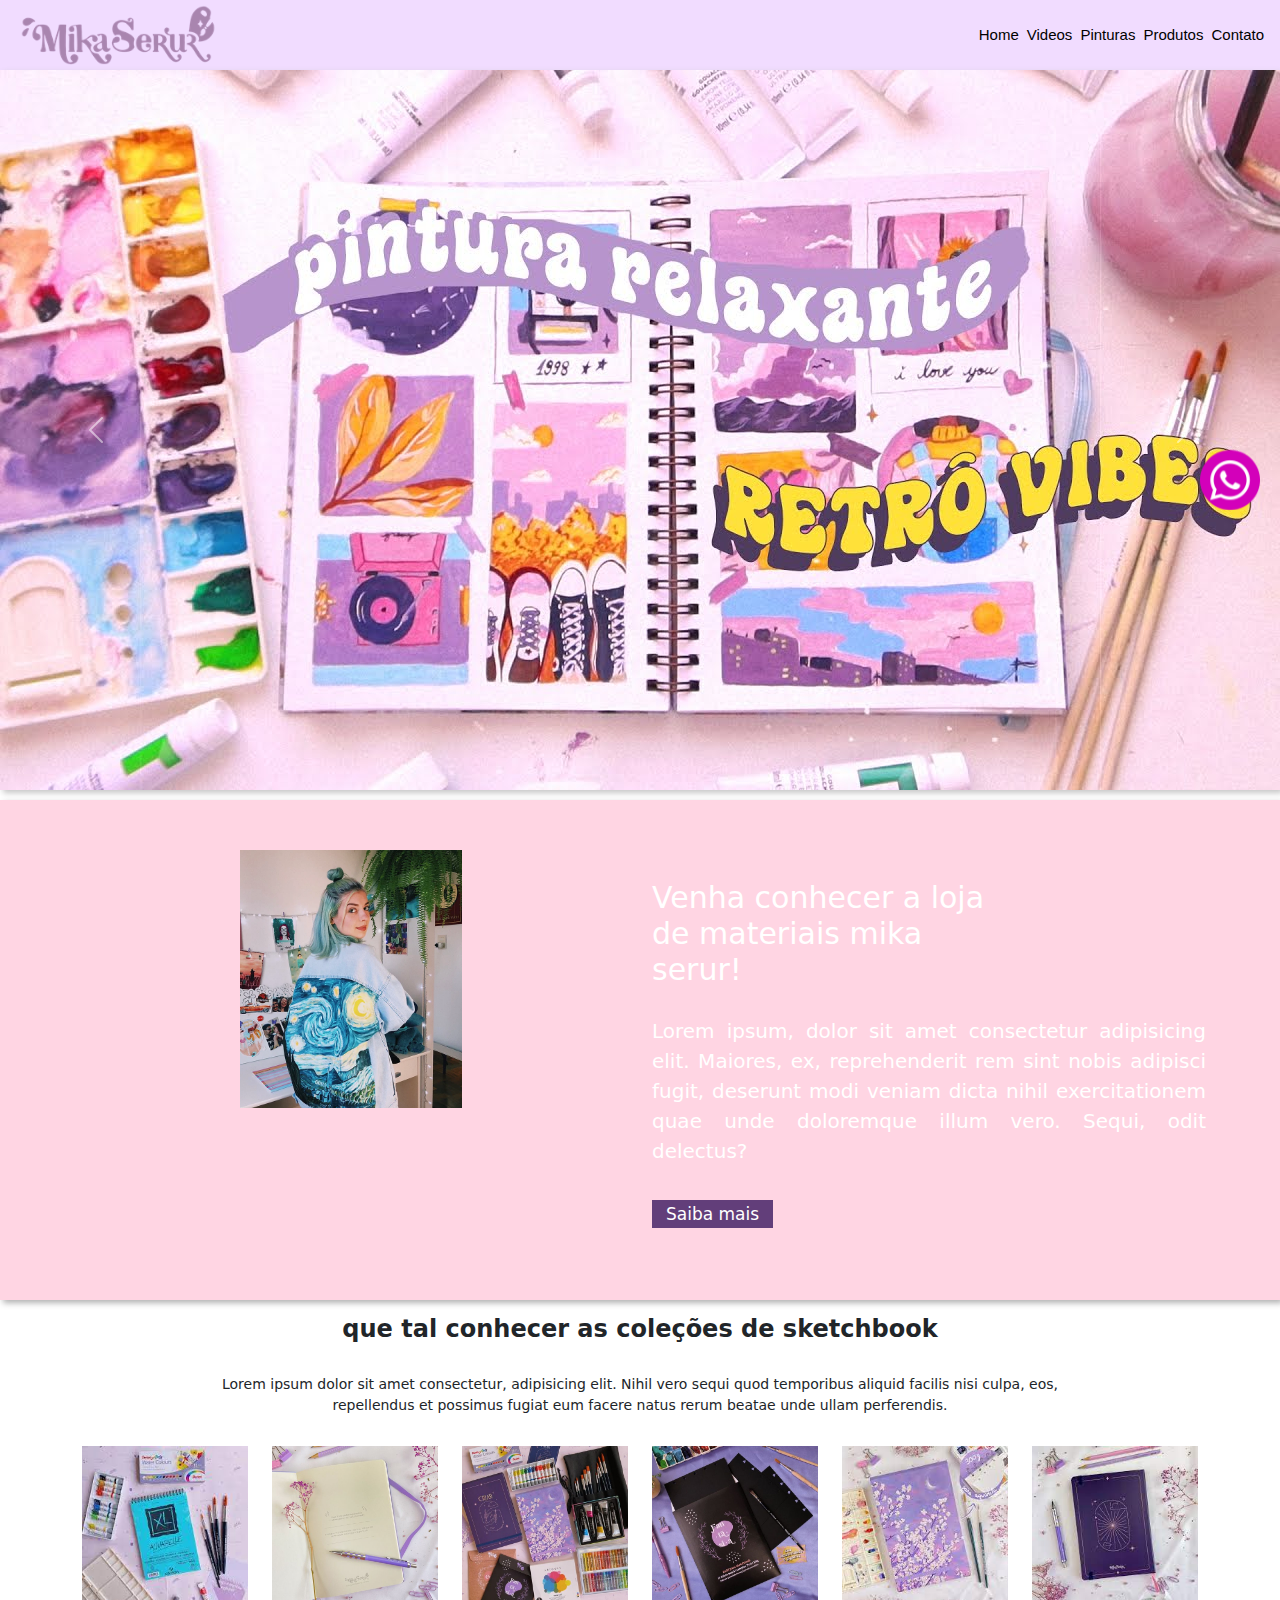
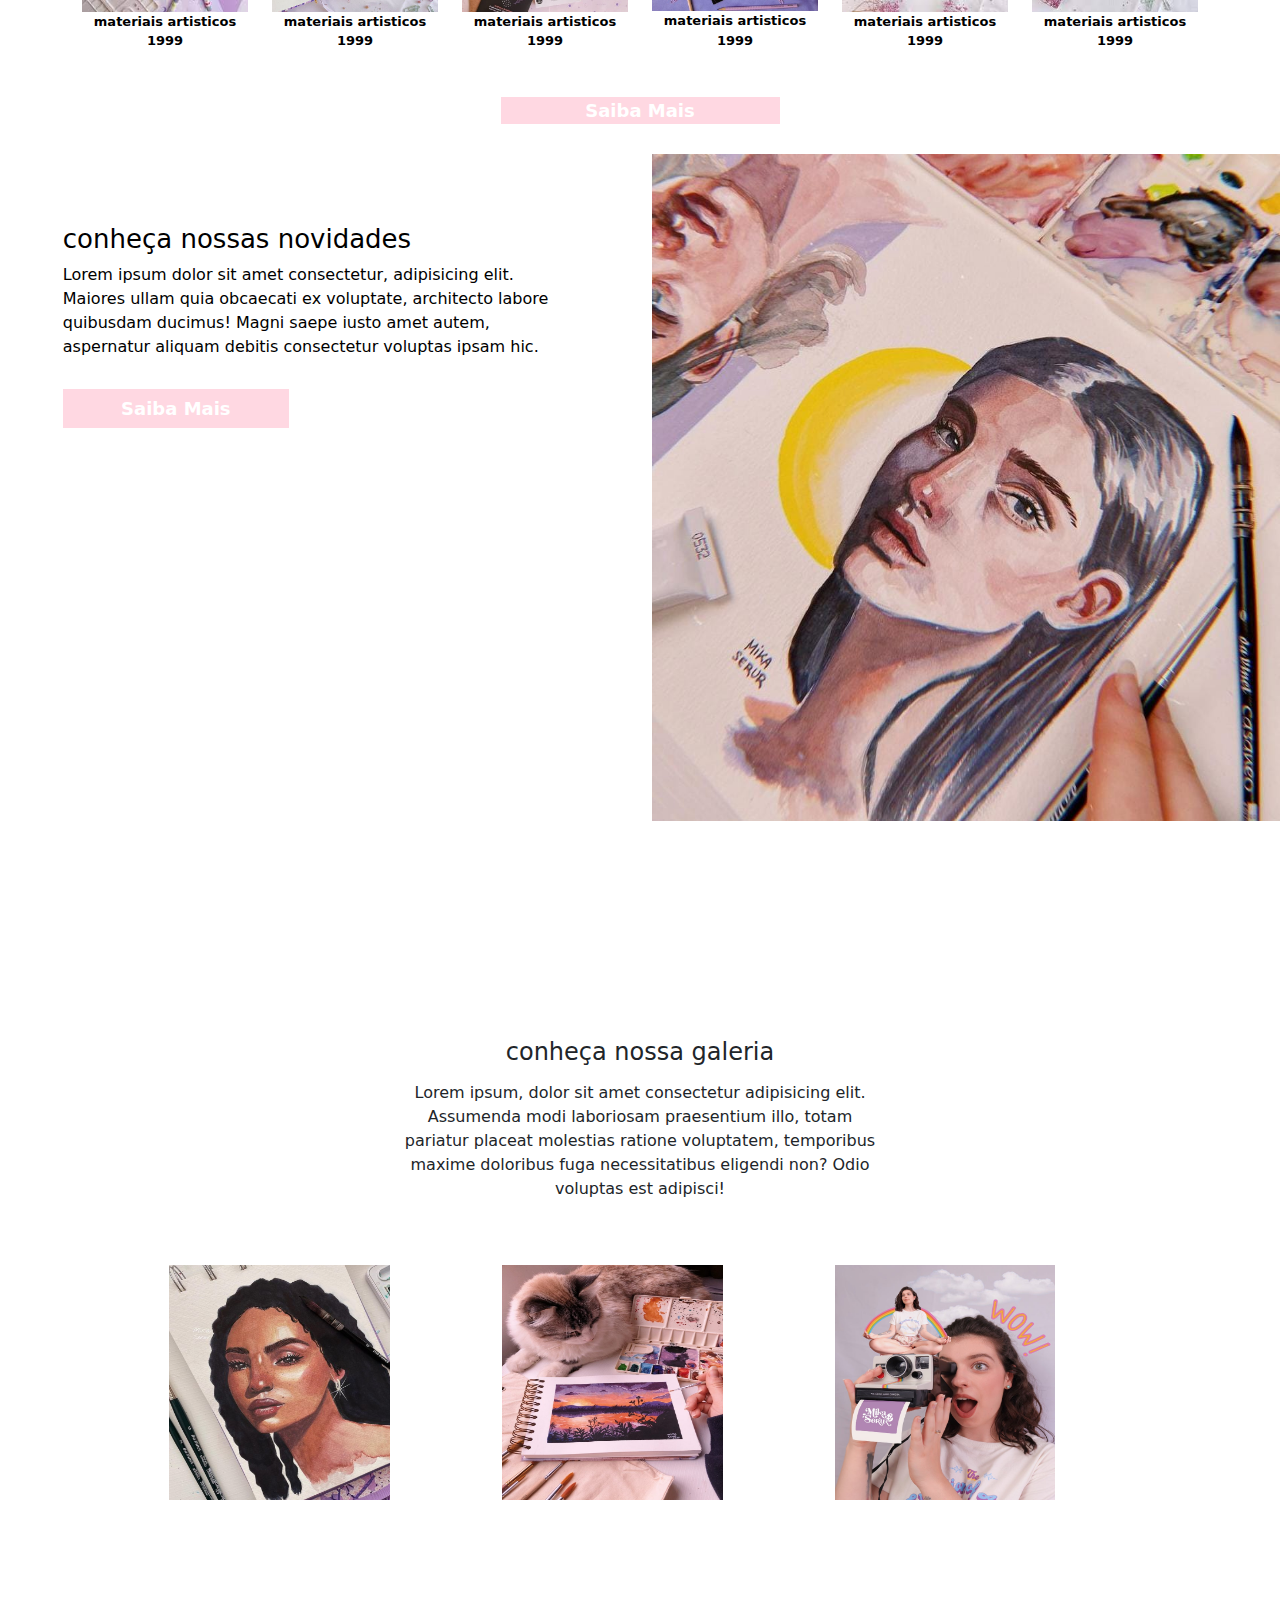
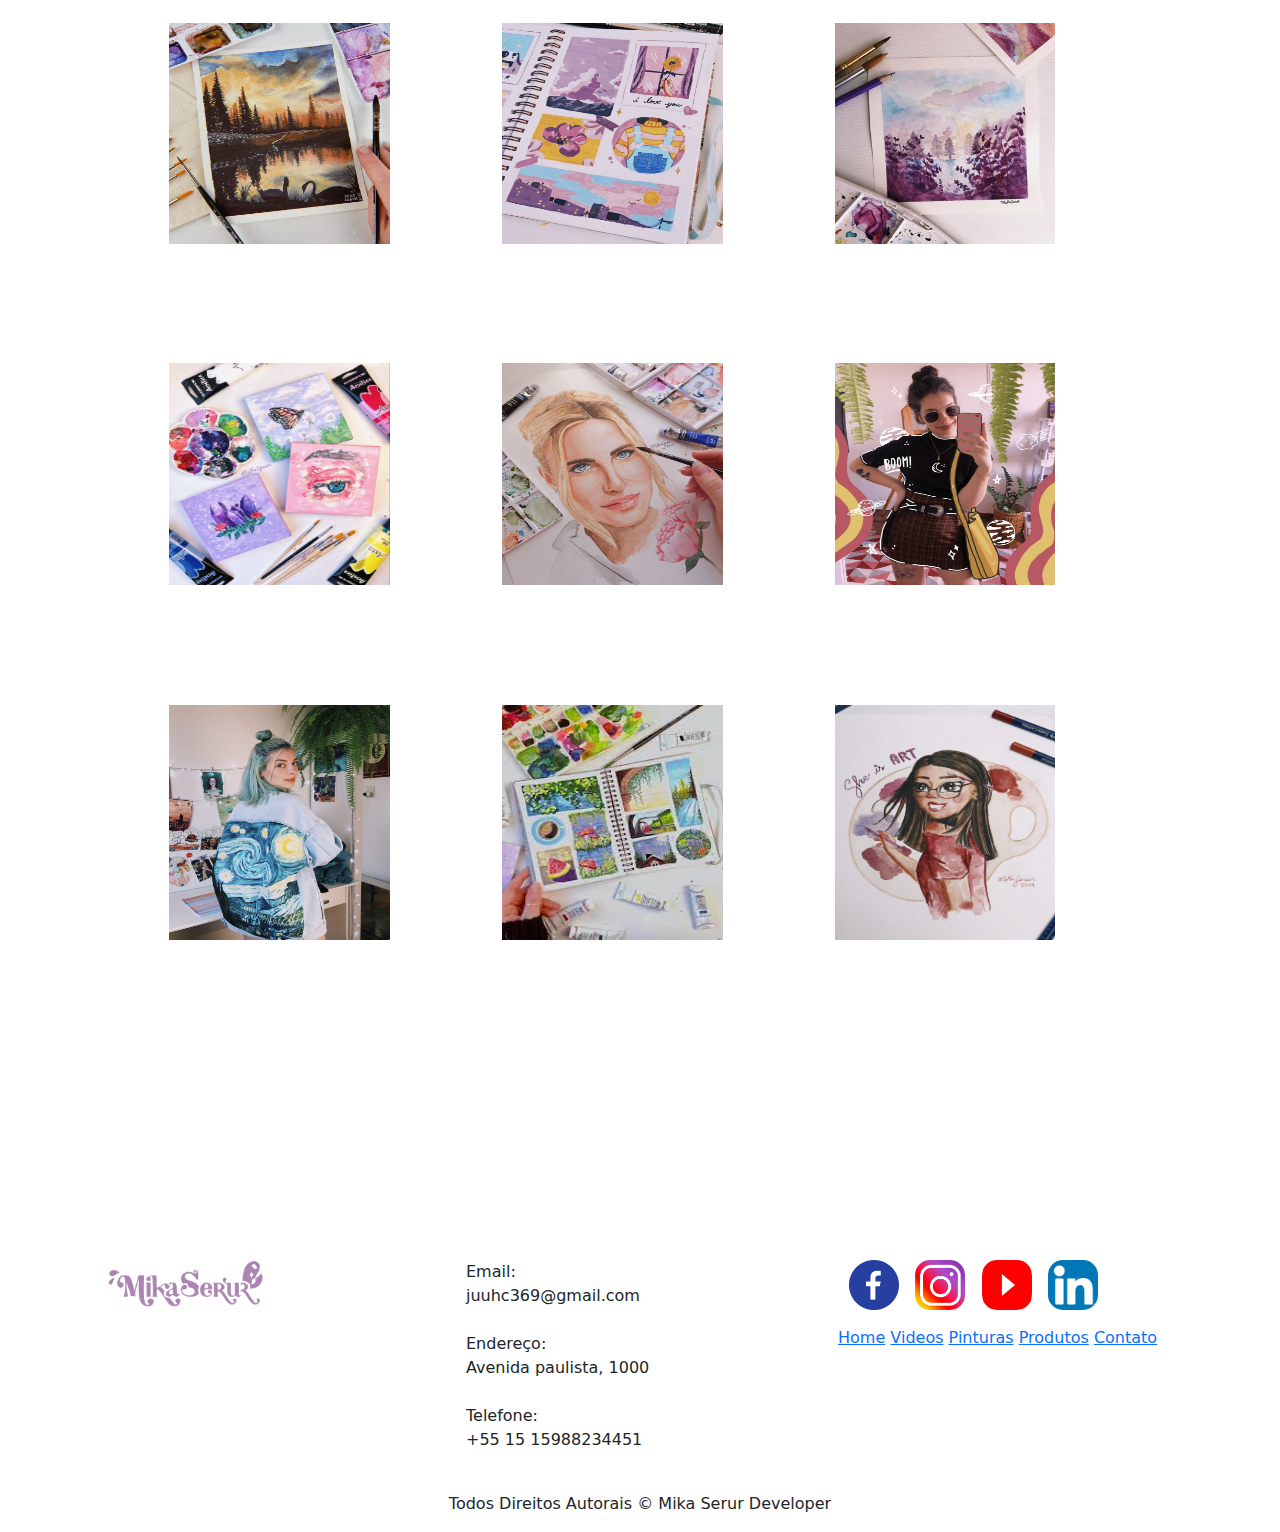
<file: index.html>
<!DOCTYPE html>
<html lang="en">
<head>
    <meta charset="UTF-8">
    <meta name="viewport" content="width=device-width, initial-scale=1.0">
   <link rel="stylesheet" type="text/css" href="./bootstrap/css/bootstrap.min.css">
   <link rel="stylesheet" type="text/css" href="./css/style.css">   
    <title>mika serur</title>
</head>
<body>
    <!-- início menu -->
<header id="header">
    <a id="logo" href="index.html"><img src="img/mika serur.png" alt="logo empresa modelo"></a>
<nav id="nav">
    <button aria-label="Abrir menu" id="btn-mobile" aria-haspopup="true" aria-controls="menu" aria-expanded="false">
        <span id="hamburger"></span>
    </button>
    <ul id="menu" role="menu">
    <li><a class="linkMenu" href="index.html">Home</a></li>
    <li><a class="linkMenu" href="./videos.html">Videos</a></li>
    <li><a class="linkMenu" href="./produtos.html">Pinturas</a></li>
    <li><a class="linkMenu" href="./produtos.html">Produtos</a></li>
    <li><a class="linkMenu" href="./contato.html">Contato</a></li>
    </ul>
</nav>
</header>
    <!-- fim menu -->
    <!-- inicio carousel pagina principal -->
<div id="carouselExampleInterval" class="carousel slide" data-bs-ride="carousel" data-bs-pause="none">
    <div class="carousel-inner">
        <div class="carousel-item active" data-bs-interval="3000">
            <img 
            src="./img/carrossel 1.jpg"
            class="d-block w-100"
            alt="Banner 1"
            >
        </div>
        <div class="carousel-item" data-bs-interval="2500">
            <img 
            src="./img/carrossel2.jpg"
            class="d-block w-100"
            alt="Banner 1"
            >
        </div>
        <div class="carousel-item" data-bs-interval="2500">
            <img 
            src="./img/carrossel3.jpg"
            class="d-block w-100"
            alt="Banner 1"
            >
        </div>
        <div class="carousel-item" data-bs-interval="2500">
            <img 
            src="./img/carrossel4.jpg"
            class="d-block w-100"
            alt="Banner 1"
            >
        </div>
    </div> 
    <button
    class="carousel-control-prev"
    data-bs-target="#carouselExampleInterval"
    type="button"
    data-bs-slide="prev"
    >
    <span class="carousel-control-prev-icon" aria-hidden="true"></span>
    <span class="visually-hidden">Previous</span>
    </button>
    <button
    class="carousel-control-next"
    data-bs-target="#carouselExampleInterval"
    type="button"
    data-bs-slide="next"
    >
    <span class="carousel-control-next-icon" aria-hidden="true"></span>
    <span class="visually-hidden">Previous</span>
    </button>
</div>

    <!-- fim carousel pagina principal -->
    <!-- Início Banner -->
<div class="section-banner-home">
<div class="container-fluid">
<div class="row m-0">
<div class="col-12 col-md-6">
<figure>
    <img src="./img/mika foto.webp" alt="Banner home">
</figure>
</div>
<div class="col-12 col-md-6"> 
    <section class="texto-banner d-none d-md-block">
        <h1>Venha conhecer a loja de materiais mika serur!</h1>
        <p class="d-none d-md-block">Lorem ipsum, dolor sit amet consectetur adipisicing elit. Maiores, ex, reprehenderit rem sint nobis adipisci fugit, deserunt modi veniam dicta nihil exercitationem quae unde doloremque illum vero. Sequi, odit delectus?</p>
        <a href="#">Saiba mais</a>
    </section>

</div>
</div>
</div>
</div>

    <!-- fim Banner -->
    <!-- Início destaque -->
    <div class="destaque">
        <div class="container">
            <div class="row d-flex justify-content-center">
                <!-- inicio da tag section do texto destaque -->
                <section class="col-12">
                    <h2>que tal conhecer as coleções de sketchbook</h2>
                    <p>Lorem ipsum dolor sit amet consectetur, adipisicing elit. Nihil vero sequi quod temporibus aliquid facilis nisi culpa, eos, repellendus et possimus fugiat eum facere natus rerum beatae unde ullam perferendis.</p>
                </section>
                <!-- fim da tag section do texto destaque -->
                <!-- inicio imagem 1 -->
                <div class="col-6 col-md-2 pr-0">
                    <figure>
                        <a href="./produtos.html"><img src="./img/loja9.jpg" alt="figura destaque" width="100%"></a>
                        <figcaption> materiais artisticos <br> 1999</figcaption>
                        <!-- funcao <br> desloca o texto seguinta para a linha superior -->
                    </figure>


                </div>

                <!-- fim imagem 1 -->
                <!-- inicio imagem 1 -->
                <div class="col-6 col-md-2 pr-0">
                    <figure>
                        <a href="./produtos.html"><img src="./img/loja8.jpg" alt="figura destaque" width="100%"></a>
                        <figcaption> materiais artisticos <br> 1999</figcaption>
                        <!-- funcao <br> desloca o texto seguinta para a linha superior -->
                    </figure>


                </div>

                <!-- fim imagem 1 -->
                <!-- inicio imagem 1 -->
                <div class="col-6 col-md-2 pr-0">
                    <figure>
                        <a href="./produtos.html"><img src="./img/loja2.jpg" alt="figura destaque" width="100%"></a>
                        <figcaption> materiais artisticos <br> 1999</figcaption>
                        <!-- funcao <br> desloca o texto seguinta para a linha superior -->
                    </figure>


                </div>

                <!-- fim imagem 1 -->
                <!-- inicio imagem 1 -->
                <div class="col-6 col-md-2 pr-0">
                    <figure>
                        <a href="./produtos.html"><img src="./img/loja3.jpg" alt="figura destaque" width="100%"></a>
                        <figcaption> materiais artisticos <br> 1999</figcaption>
                        <!-- funcao <br> desloca o texto seguinta para a linha superior -->
                    </figure>


                </div>

                <!-- fim imagem 1 -->
                <!-- inicio imagem 1 -->
                <div class="col-6 col-md-2 pr-0">
                    <figure>
                        <a href="./produtos.html"><img src="./img/loja4.jpg" alt="figura destaque" width="100%"></a>
                        <figcaption> materiais artisticos <br> 1999</figcaption>
                        <!-- funcao <br> desloca o texto seguinta para a linha superior -->
                    </figure>


                </div>

                <!-- fim imagem 1 -->
                <!-- inicio imagem 1 -->
                <div class="col-6 col-md-2 pr-0">
                    <figure>
                        <a href="./produtos.html"><img src="./img/loja5.jpg" alt="figura destaque" width="100%"></a>
                        <figcaption> materiais artisticos <br> 1999</figcaption>
                        <!-- funcao <br> desloca o texto seguinta para a linha superior -->
                    </figure>


                </div>

                <!-- fim imagem 1 -->
                <!-- inicio saiba mais -->
                <div class="col-12 d-flex justify-content-center">
                    <a id="saiba-mais" href="./produtos.html">Saiba Mais</a>
                </div>
                <!-- fim saiba mais -->
            </div>

        </div>

    </div>
    <!-- fim destaque -->
    <!-- inicio novidades -->
    <div class="novidades" id="novidades-mbile">
        <div class="row">
            <div class="col-md-6">
                <!-- inicio texto novidades -->
                <section class="text-body">
                    <h2>conheça nossas novidades</h2>
                    <p> Lorem ipsum dolor sit amet consectetur, adipisicing elit. Maiores ullam quia obcaecati ex voluptate, architecto labore quibusdam ducimus! Magni saepe iusto amet autem, aspernatur aliquam debitis consectetur voluptas ipsam hic.</p>
                    <a class="btn-banner" href="#" target="_blank">Saiba Mais</a> <!-- target="_blank" ira abrir o link de destino em uma nova aba do navegador-->
                </section>
            </div>
            <!-- fim texto novidades -->
            <div class="col-md-6">
                <figure>
                    <img class="img-fluid" src="./img/rosto.jpeg" alt="Banner Home">
                </figure>

            </div>
            <!-- inicio imagem novidades -->
        </div>
    </div>
    <!-- fim novidades -->
    <!-- inicio Galeria -->
    <div class="galeria d-flex align-itens-center">
        <div class="container">
            <div class="row">
                <!-- inicio texto galeria -->
                <div class="col-12">
                    <section class="texto-galeria">
                        <h2>conheça nossa galeria</h2>
                        <p>Lorem ipsum, dolor sit amet consectetur adipisicing elit. Assumenda modi laboriosam praesentium illo, totam pariatur placeat molestias ratione voluptatem, temporibus maxime doloribus fuga necessitatibus eligendi non? Odio voluptas est adipisci!</p>
                    </section>
                </div>
                 
                <!-- fim texto galeria -->
                <!-- inicio imagem 1 galeria -->
                <div class="gallery col-6 col-md-3">
                    <img src="./img/galeria 1.png"class="img-fluid" alt="Imagem Galeria">

                </div>
                <!-- fim da iagem 1 galeria -->
                <!-- inicio imagem 1 galeria -->
                <div class="gallery col-6 col-md-3">
                    <img src="./img/galeria 2.png"class="img-fluid" alt="Imagem Galeria">

                </div>
                <!-- fim da iagem 1 galeria -->
                <!-- inicio imagem 1 galeria -->
                <div class="gallery col-6 col-md-3">
                    <img src="./img/galeria 3.png"class="img-fluid" alt="Imagem Galeria">

                </div>
                <!-- fim da iagem 1 galeria -->
                <!-- inicio imagem 1 galeria -->
                <div class="gallery col-6 col-md-3">
                    <img src="./img/galeria 4.jpg"class="img-fluid" alt="Imagem Galeria">

                </div>
                <!-- fim da iagem 1 galeria -->
                <!-- inicio imagem 1 galeria -->
                <div class="gallery col-6 col-md-3">
                    <img src="./img/galeria 5.jpg"class="img-fluid" alt="Imagem Galeria">

                </div>
                <!-- fim da iagem 1 galeria -->
                <!-- inicio imagem 1 galeria -->
                <div class="gallery col-6 col-md-3">
                    <img src="./img/galeria 6.jpg"class="img-fluid" alt="Imagem Galeria">

                </div>
                <!-- fim da iagem 1 galeria -->
                <!-- inicio imagem 1 galeria -->
                <div class="gallery col-6 col-md-3">
                    <img src="./img/galeria 7.jpg"class="img-fluid" alt="Imagem Galeria">

                </div>
                <!-- fim da iagem 1 galeria -->
                <!-- inicio imagem 1 galeria -->
                <div class="gallery col-6 col-md-3">
                    <img src="./img/galeria 8.jpg"class="img-fluid" alt="Imagem Galeria">

                </div>
                <!-- fim da iagem 1 galeria -->
                <!-- inicio imagem 1 galeria -->
                <div class="gallery col-6 col-md-3">
                    <img src="./img/galeria 9.png"class="img-fluid" alt="Imagem Galeria">

                </div>
                <!-- fim da iagem 1 galeria -->
                <!-- inicio imagem 1 galeria -->
                <div class="gallery col-6 col-md-3">
                    <img src="./img/galeria 10.png"class="img-fluid" alt="Imagem Galeria">

                </div>
                <!-- fim da iagem 1 galeria -->
                <!-- inicio imagem 1 galeria -->
                <div class="gallery col-6 col-md-3">
                    <img src="./img/galeria 11.jpg"class="img-fluid" alt="Imagem Galeria">

                </div>
                <!-- fim da iagem 1 galeria -->
                <!-- inicio imagem 1 galeria -->
                <div class="gallery col-6 col-md-3">
                    <img src="./img/galeria 12.jpg"class="img-fluid" alt="Imagem Galeria">

                </div>
                <!-- fim da imagem 1 galeria -->
            </div>
        </div>
    </div>
    <!-- fim galeria -->
    <!-- inicio whatssapp -->
    <div class="whatsapp">
        <div class="container-grid logo-whats">
            <a href="https://wa.link/6rndgb" target="_blank">
                <img class="pulse" src="./img/rede_social/whatsapp-rose.png" 
                alt="contato">
            </a>
        </div>
    </div>
    <!-- fim whatssapp -->
    <!-- inicio footer -->
    <footer class="rodape">
        <div class="container">
            <div class="row m-0">
                <!-- inicio logo -->
                <div id="logo-rodape" class="col-md-4">
                    <figure>
                        <img src="./img/mika serur.png" alt="Logo Rodape">
                    </figure>
                </div>
                <!-- fim logo -->
                <!-- inicio texto -->
                <div class="col-md-4">
                    <div class="info-contato">
                        <p>Email:</p>
                            <p>juuhc369@gmail.com</p><br>
                        <p>Endereço:</p>
                            <p>Avenida paulista, 1000</p><br>
                        <p>Telefone:</p>
                            <p>+55 15 15988234451</p>

                    </div>
                </div>
                <!-- fim texto -->
                <!-- inicio midias sociais -->
                <div class="col-md-4">
                    <figure class="redes-sociais">
                        <a href="https://www.facebook.com"><img src="./img/rede_social/face.png" alt=facebook"></a>
                        <a href="https://www.instagram.com"><img src="./img/rede_social/insta.png" alt=instagram"></a>
                        <a href="https://www.youtube.com"><img src="./img/rede_social/youtube.png" alt=youtube"></a>
                        <a href="https://www.linkedin.com"><img src="./img/rede_social/linkedin.png" alt=linkedin"></a>
                    </figure>
                    <br>
                    <a class="linkFooter" href="./index.html">Home</a>
                    <a class="linkFooter" href="./videos.html">Videos</a>
                    <a class="linkFooter" href="./pinuras.html">Pinturas</a>
                    <a class="linkFooter" href="./produtos.html">Produtos</a>
                    <a class="linkFooter" href="./contato.html">Contato</a>

                </div>
                <!-- alt +shift + o clique do mouse, seleciona varias linhas -->
                <!-- fim midias sociais -->
                <!-- inicio direitos autioais -->
                <div class="col-12">
                    <p class="direitos">Todos Direitos Autorais &copy; Mika Serur Developer </p>
                </div>

                <!-- fim direitos autioais -->

            </div>
        </div>
    </footer>


    <!-- fim footer -->


</body>

    <script type="text/javascript" src="./bootstrap/js/bootstrap.min.js"></script>
    <script type="text/javascript" src="./js/script_menu.js"></script>

</html>
</file>
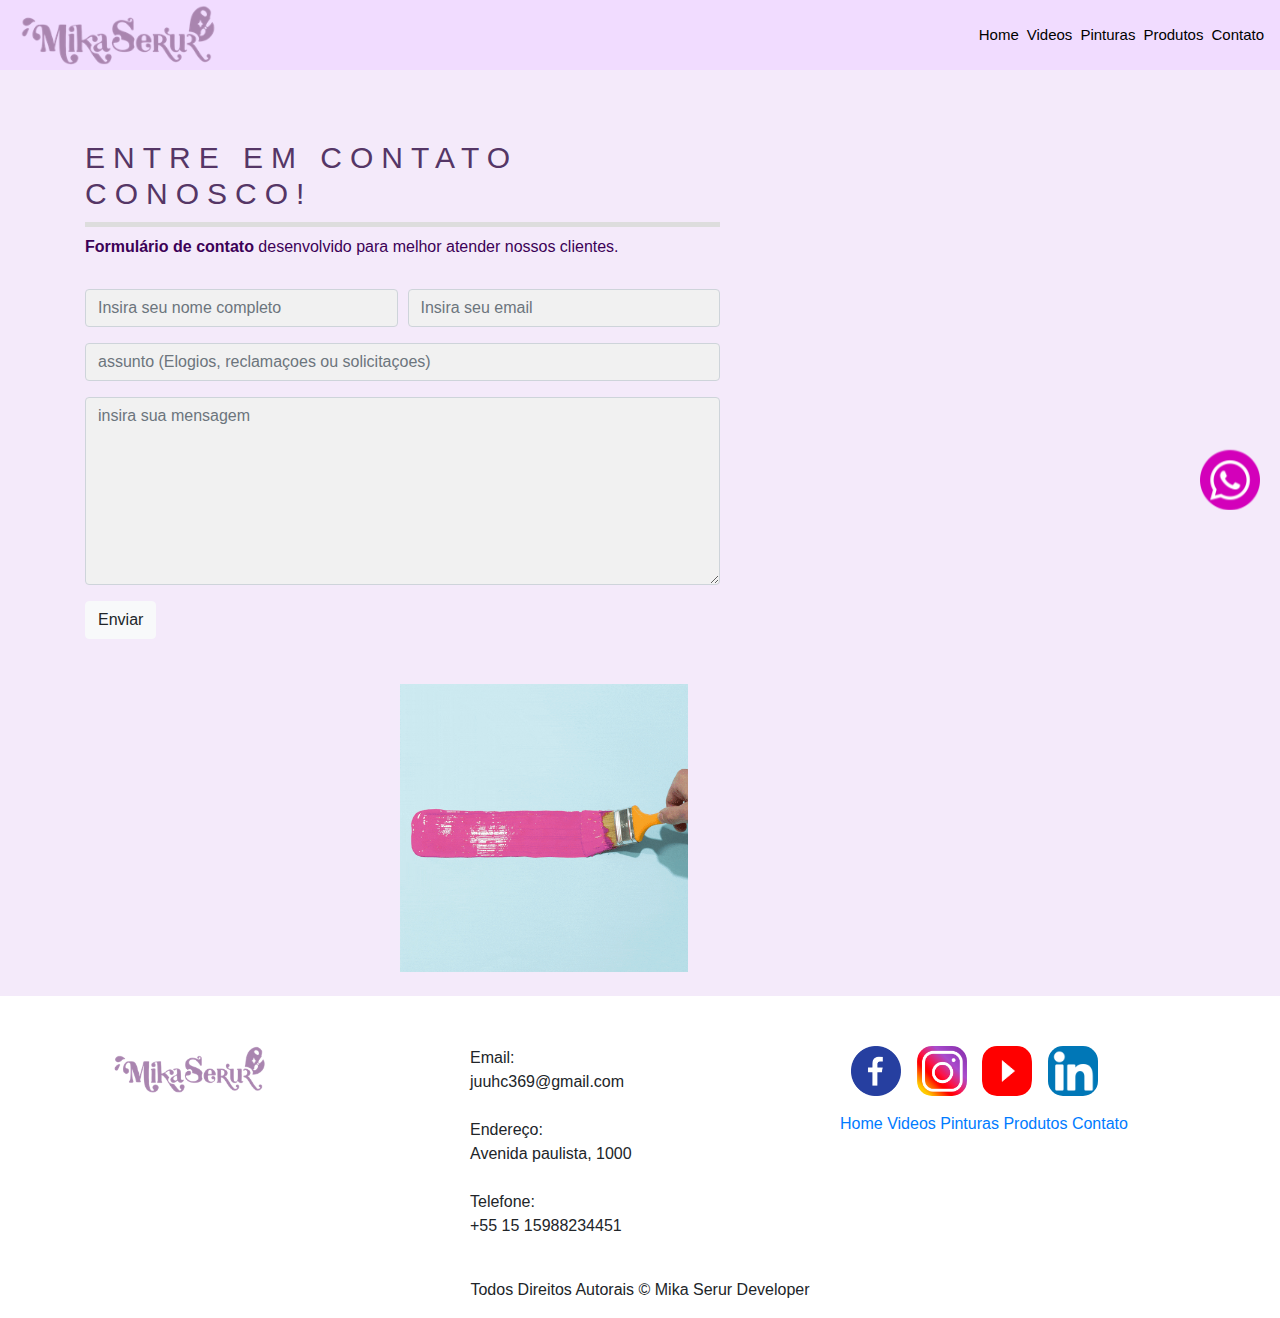
<file: contato.html>
<!DOCTYPE html>
<html lang="en">
<head>
    <meta charset="UTF-8">
    <meta name="viewport" content="width=device-width, initial-scale=1.0">
   <!-- <link rel="stylesheet" type="text/css" href="./bootstrap/css/bootstrap.min.css"> -->
   <!-- Bootstrap CSS -->
   <link rel="stylesheet" href="https://stackpath.bootstrapcdn.com/bootstrap/4.5.0/css/bootstrap.min.css" />
   <link rel="stylesheet" type="text/css" href="./css/style.css">   
    <title>mika serur</title>
</head>
<body>
    <!-- início menu -->
<header id="header">
    <a id="logo" href="index.html"><img src="img/mika serur.png" alt="logo empresa modelo"></a>
<nav id="nav">
    <button aria-label="Abrir menu" id="btn-mobile" aria-haspopup="true" aria-controls="menu" aria-expanded="false">
        <span id="hamburger"></span>
    </button>
    <ul id="menu" role="menu">
    <li><a class="linkMenu" href="index.html">Home</a></li>
    <li><a class="linkMenu" href="./videos.html">Videos</a></li>
    <li><a class="linkMenu" href="./produtos.html">Pinturas</a></li>
    <li><a class="linkMenu" href="./produtos.html">Produtos</a></li>
    <li><a class="linkMenu" href="./contato.html">Contato</a></li>
    </ul>
</nav>
</header>
    <!-- fim menu -->
    <!-- inicio formulario contato -->
    <section class="contact">
        <div class="container">
            <div class="row">
                <div class="col-md-7">
                    <div class="section-title">
                        <h2>Entre em contato conosco!</h2><br>
                        <p><b>Formulário de contato</b> desenvolvido para melhor atender nossos clientes.</p>
                    </div>
                </div>
            </div>
            <div class="row">
                <div class="col-lg-7">
                    <form action="/" class="mb-4 mb-lg-0">
                        <div class="form-row">
                            <div class="col-md-6 form-group">
                                <input type="text" name="name" class="form-control" placeholder="Insira seu nome completo"/>
                            </div>
                            <div class="col-md-6 form-group">
                                <input type="email" class="form-control" name="email" id="email" placeholder="Insira seu email">
                            </div>
                        </div>
                        <div class="form-group">
                            <input type="text" class="form-control" name="subject" id="subject" placeholder="assunto (Elogios, reclamaçoes ou solicitaçoes)">
                        </div>
                        <div class="form-group">
                            <textarea class="form-control" name="message" id="message" placeholder="insira sua mensagem"></textarea>
                        </div>
                        <button type="submit" class="btn btn-light">Enviar</button>
                    </form>
                </div>
                <div class="col-lg-5">
                    <div class="map">
                        <iframe src="https://www.google.com/maps/embed?pb=!1m18!1m12!1m3!1d3659.2776437153198!2d-47.45142092372729!3d-23.486507058848172!2m3!1f0!2f0!3f0!3m2!1i1024!2i768!4f13.1!3m3!1m2!1s0x94c58a9f61b55945%3A0x4ead928c70b1e690!2sEscola%20e%20Faculdade%20de%20Tecnologia%20SENAI%20Gaspar%20Ricardo%20J%C3%BAnior!5e0!3m2!1spt-BR!2sbr!4v1698520379323!5m2!1spt-BR!2sbr" width="600" height="450" style="border:0;" allowfullscreen="" loading="lazy" referrerpolicy="no-referrer-when-downgrade"></iframe>
                    </div>
                    
                </div>
            </div>
            <!-- inicio espaço de marketing -->
            <div class="market-place">
                <figure>
                    <a href="#"><img src="./img/gif.gif" alt="marketing Diversos"></a>
                </figure>
            </div>
            <!-- fim espaço de marketing -->
        </div>
    </section>




    <!-- fim formulario contato -->

    <!-- fim galeria -->
    <!-- inicio whatssapp -->
    <div class="whatsapp">
        <div class="container-grid logo-whats">
            <a href="https://wa.link/6rndgb" target="_blank">
                <img class="pulse" src="./img/rede_social/whatsapp-rose.png" 
                alt="contato">
            </a>
        </div>
    </div>
    <!-- fim whatssapp -->
    <!-- inicio footer -->
    <footer class="rodape">
        <div class="container">
            <div class="row m-0">
                <!-- inicio logo -->
                <div id="logo-rodape" class="col-md-4">
                    <figure>
                        <img src="./img/mika serur.png" alt="Logo Rodape">
                    </figure>
                </div>
                <!-- fim logo -->
                <!-- inicio texto -->
                <div class="col-md-4">
                    <div class="info-contato">
                        <p>Email:</p>
                            <p>juuhc369@gmail.com</p><br>
                        <p>Endereço:</p>
                            <p>Avenida paulista, 1000</p><br>
                        <p>Telefone:</p>
                            <p>+55 15 15988234451</p>

                    </div>
                </div>
                <!-- fim texto -->
                <!-- inicio midias sociais -->
                <div class="col-md-4">
                    <figure class="redes-sociais">
                        <a href="https://www.facebook.com"><img src="./img/rede_social/face.png" alt=facebook"></a>
                        <a href="https://www.instagram.com"><img src="./img/rede_social/insta.png" alt=instagram"></a>
                        <a href="https://www.youtube.com"><img src="./img/rede_social/youtube.png" alt=youtube"></a>
                        <a href="https://www.linkedin.com"><img src="./img/rede_social/linkedin.png" alt=linkedin"></a>
                    </figure>
                    <br>
                    <a class="linkFooter" href="./index.html">Home</a>
                    <a class="linkFooter" href="./videos.html">Videos</a>
                    <a class="linkFooter" href="./pinuras.html">Pinturas</a>
                    <a class="linkFooter" href="./materiais.html">Produtos</a>
                    <a class="linkFooter" href="./contato.html">Contato</a>

                </div>
                <!-- alt +shift + o clique do mouse, seleciona varias linhas -->
                <!-- fim midias sociais -->
                <!-- inicio direitos autioais -->
                <div class="col-12">
                    <p class="direitos">Todos Direitos Autorais &copy; Mika Serur Developer </p>
                </div>

                <!-- fim direitos autioais -->

            </div>
        </div>
    </footer>


    <!-- fim footer -->


</body>

    <script type="text/javascript" src="./bootstrap/js/bootstrap.min.js"></script>
    <script type="text/javascript" src="./js/script_menu.js"></script>

            
            <!-- Bootstrap JS -->
            <script src="https://code.jquery.com/jquery-3.5.1.slim.min.js"></script>
            <script src="https://cdn.jsdelivr.net/npm/popper.js@1.16.0/dist/umd/popper.min.js"></script>
            <script src="https://stackpath.bootstrapcdn.com/bootstrap/4.5.0/js/bootstrap.min.js"></script>

</html>
</file>
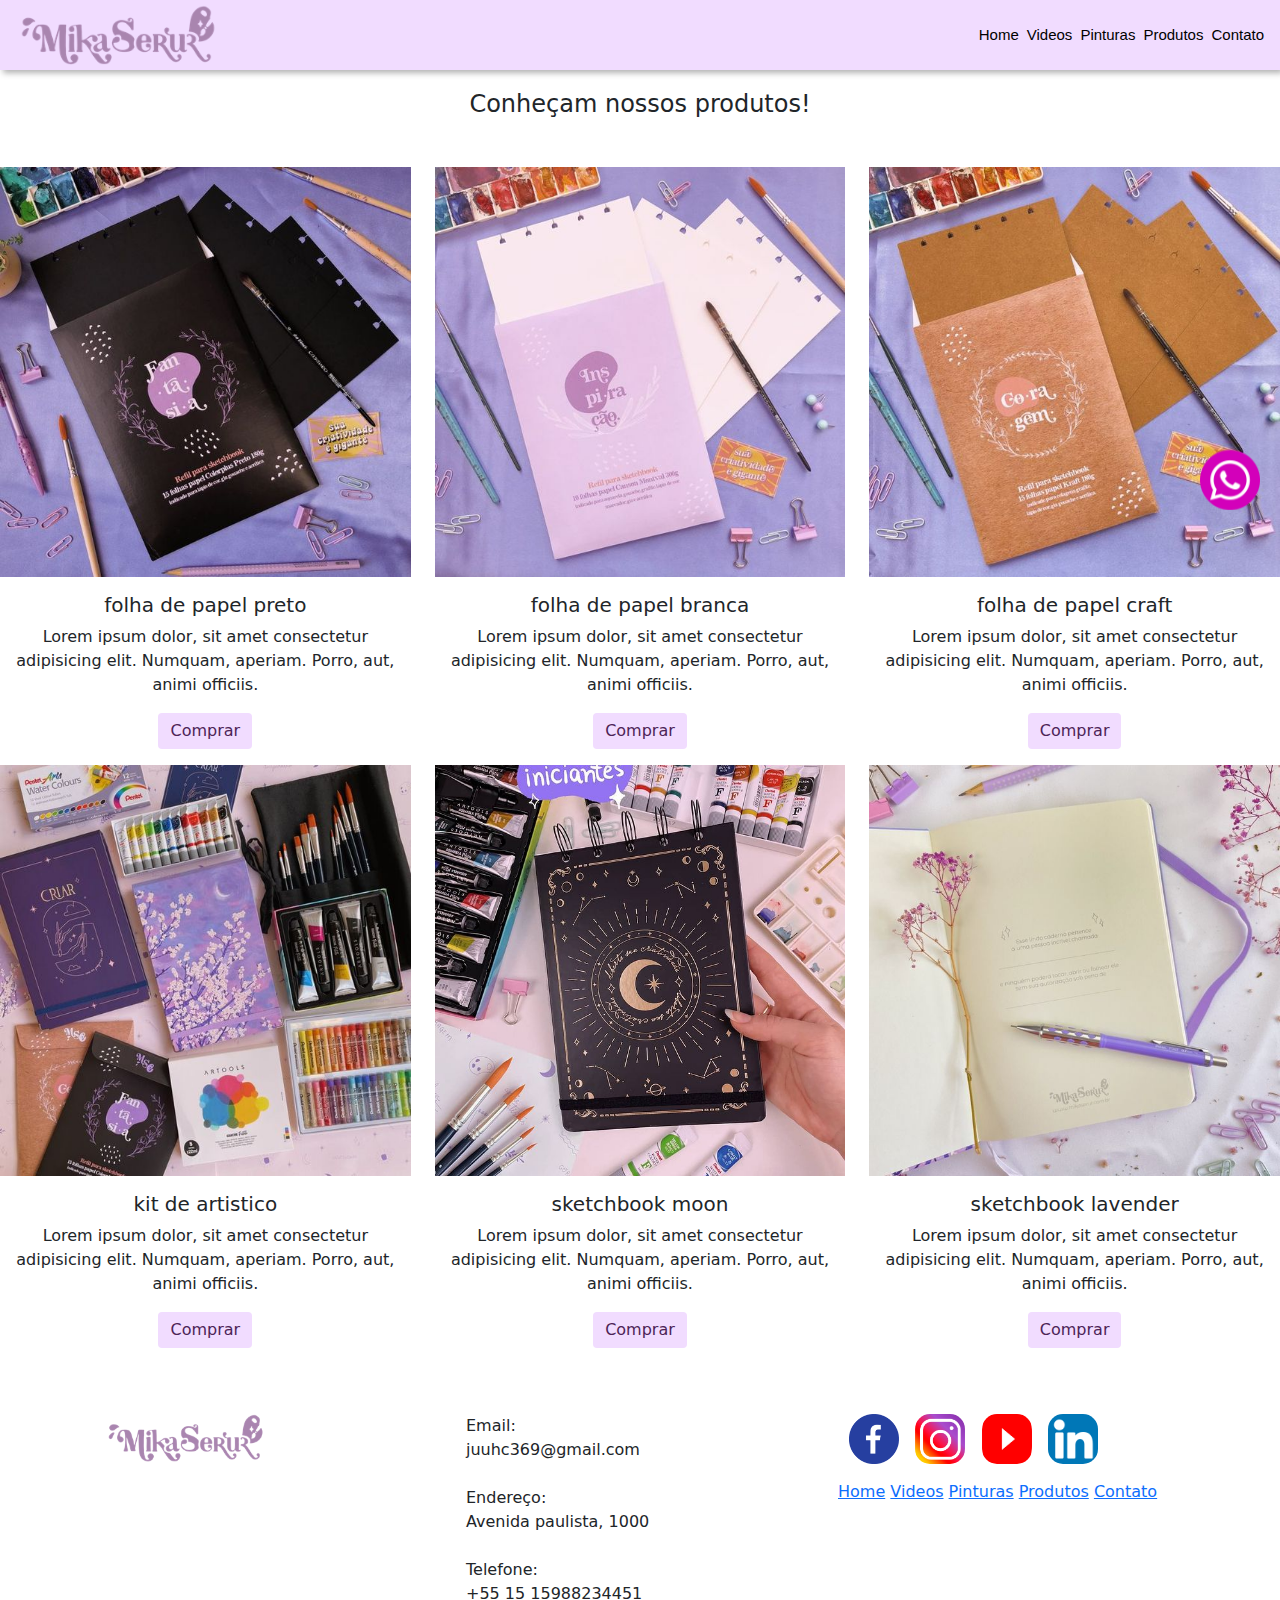
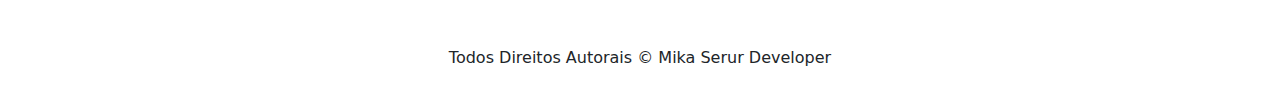
<file: produtos.html>
<!DOCTYPE html>
<html lang="en">
<head>
    <meta charset="UTF-8">
    <meta name="viewport" content="width=device-width, initial-scale=1.0">
   <link rel="stylesheet" type="text/css" href="./bootstrap/css/bootstrap.min.css">
   <link rel="stylesheet" type="text/css" href="./css/style.css">   
    <title>mika serur</title>
</head>
<body>
    <!-- início menu -->
<header id="header">
    <a id="logo" href="index.html"><img src="img/mika serur.png" alt="logo empresa modelo"></a>
<nav id="nav">
    <button aria-label="Abrir menu" id="btn-mobile" aria-haspopup="true" aria-controls="menu" aria-expanded="false">
        <span id="hamburger"></span>
    </button>
    <ul id="menu" role="menu">
    <li><a class="linkMenu" href="index.html">Home</a></li>
    <li><a class="linkMenu" href="./videos.html">Videos</a></li>
    <li><a class="linkMenu" href="./produtos.html">Pinturas</a></li>
    <li><a class="linkMenu" href="./produtos.html">Produtos</a></li>
    <li><a class="linkMenu" href="./contato.html">Contato</a></li>
    </ul>
</nav>
</header>
    <!-- fim menu -->
    <!-- Início Box Produtos -->
    <section class="text-center">
        <h4 class="mb-5">Conheçam nossos produtos!</h4>
        <div class="row">
            <!-- Início CARD de produto 1 -->
            <div class="col-lg-4 col-md-12 md-4">
                <div class="card">
                    <div class="bg-image hover-overlay ripple" data-mdb-ripple-color="ligth">
                        <img src="./img/produto1.jpg" alt="" class="img-fluid">
                        <a id="motor-compra" href="#">
                            <!-- ID motor-compra > redireciona o cliente para o site da lojinha ex.: MercadoLivre - PagSeguro - Cielo -->
                            <div class="mask" style="background-color: rgba(251, 251, 251, 0.15);"></div>
                        </a>
                    </div>
                    <div class="card-body">
                        <h5 class="card-title">folha de papel preto</h5>
                        <p class="card-text">
                            Lorem ipsum dolor, sit amet consectetur adipisicing elit. Numquam, aperiam. Porro, aut, animi officiis.
                        </p>
                        <a href="#" class="btn btn-primary">Comprar</a>
                    </div>
                </div>
            </div>            
            <!-- Fim CARD de produto 1 -->
            <!-- Início CARD de produto 2 -->
            <div class="col-lg-4 col-md-12 md-4">
                <div class="card">
                    <div class="bg-image hover-overlay ripple" data-mdb-ripple-color="ligth">
                        <img src="./img/produto2.jpg" alt="" class="img-fluid">
                        <a id="motor-compra" href="#">
                            <!-- ID motor-compra > redireciona o cliente para o site da lojinha ex.: MercadoLivre - PagSeguro - Cielo -->
                            <div class="mask" style="background-color: rgba(251, 251, 251, 0.15);"></div>
                        </a>
                    </div>
                    <div class="card-body">
                        <h5 class="card-title">folha de papel branca</h5>
                        <p class="card-text">
                            Lorem ipsum dolor, sit amet consectetur adipisicing elit. Numquam, aperiam. Porro, aut, animi officiis.
                        </p>
                        <a href="#" class="btn btn-primary">Comprar</a>
                    </div>
                </div>
            </div>            
            <!-- Fim CARD de produto 2 -->
            <!-- Início CARD de produto 3 -->
            <div class="col-lg-4 col-md-12 md-4">
                <div class="card">
                    <div class="bg-image hover-overlay ripple" data-mdb-ripple-color="ligth">
                        <img src="./img/produto3m.jpg" alt="" class="img-fluid">
                        <a id="motor-compra" href="#">
                            <!-- ID motor-compra > redireciona o cliente para o site da lojinha ex.: MercadoLivre - PagSeguro - Cielo -->
                            <div class="mask" style="background-color: rgba(251, 251, 251, 0.15);"></div>
                        </a>
                    </div>
                    <div class="card-body">
                        <h5 class="card-title">folha de papel craft</h5>
                        <p class="card-text">
                            Lorem ipsum dolor, sit amet consectetur adipisicing elit. Numquam, aperiam. Porro, aut, animi officiis.
                        </p>
                        <a href="#" class="btn btn-primary">Comprar</a>
                    </div>
                </div>
            </div>            
            <!-- Fim CARD de produto 3 -->
            <!-- Início CARD de produto 4 -->
            <div class="col-lg-4 col-md-12 md-4">
                <div class="card">
                    <div class="bg-image hover-overlay ripple" data-mdb-ripple-color="ligth">
                        <img src="./img/produto3.jpg" alt="" class="img-fluid">
                        <a id="motor-compra" href="#">
                            <!-- ID motor-compra > redireciona o cliente para o site da lojinha ex.: MercadoLivre - PagSeguro - Cielo -->
                            <div class="mask" style="background-color: rgba(251, 251, 251, 0.15);"></div>
                        </a>
                    </div>
                    <div class="card-body">
                        <h5 class="card-title">kit de artistico</h5>
                        <p class="card-text">
                            Lorem ipsum dolor, sit amet consectetur adipisicing elit. Numquam, aperiam. Porro, aut, animi officiis.
                        </p>
                        <a href="#" class="btn btn-primary">Comprar</a>
                    </div>
                </div>
            </div>            
            <!-- Fim CARD de produto 4 -->
            <!-- Início CARD de produto 5 -->
            <div class="col-lg-4 col-md-12 md-4">
                <div class="card">
                    <div class="bg-image hover-overlay ripple" data-mdb-ripple-color="ligth">
                        <img src="./img/produto4.jpg" alt="" class="img-fluid">
                        <a id="motor-compra" href="#">
                            <!-- ID motor-compra > redireciona o cliente para o site da lojinha ex.: MercadoLivre - PagSeguro - Cielo -->
                            <div class="mask" style="background-color: rgba(251, 251, 251, 0.15);"></div>
                        </a>
                    </div>
                    <div class="card-body">
                        <h5 class="card-title">sketchbook moon</h5>
                        <p class="card-text">
                            Lorem ipsum dolor, sit amet consectetur adipisicing elit. Numquam, aperiam. Porro, aut, animi officiis.
                        </p>
                        <a href="#" class="btn btn-primary">Comprar</a>
                    </div>
                </div>
            </div>            
            <!-- Fim CARD de produto 5 -->
            <!-- Início CARD de produto 6 -->
            <div class="col-lg-4 col-md-12 md-4">
                <div class="card">
                    <div class="bg-image hover-overlay ripple" data-mdb-ripple-color="ligth">
                        <img src="./img/produto5.jpg" alt="" class="img-fluid">
                        <a id="motor-compra" href="#">
                            <!-- ID motor-compra > redireciona o cliente para o site da lojinha ex.: MercadoLivre - PagSeguro - Cielo -->
                            <div class="mask" style="background-color: rgba(251, 251, 251, 0.15);"></div>
                        </a>
                    </div>
                    <div class="card-body">
                        <h5 class="card-title">sketchbook lavender</h5>
                        <p class="card-text">
                            Lorem ipsum dolor, sit amet consectetur adipisicing elit. Numquam, aperiam. Porro, aut, animi officiis.
                        </p>
                        <a href="#" class="btn btn-primary">Comprar</a>
                    </div>
                </div>
            </div>            
            <!-- Fim CARD de produto 6 -->
        </div>
    </section>
    
    
    <!-- Fim Box Produtos -->
	
    <!-- inicio whatssapp -->
    <div class="whatsapp">
        <div class="container-grid logo-whats">
            <a href="https://wa.link/6rndgb" target="_blank">
                <img class="pulse" src="./img/rede_social/whatsapp-rose.png" 
                alt="contato">
            </a>
        </div>
    </div>
    <!-- fim whatssapp -->
    <!-- inicio footer -->
    <footer class="rodape">
        <div class="container">
            <div class="row m-0">
                <!-- inicio logo -->
                <div id="logo-rodape" class="col-md-4">
                    <figure>
                        <img src="./img/mika serur.png" alt="Logo Rodape">
                    </figure>
                </div>
                <!-- fim logo -->
                <!-- inicio texto -->
                <div class="col-md-4">
                    <div class="info-contato">
                        <p>Email:</p>
                            <p>juuhc369@gmail.com</p><br>
                        <p>Endereço:</p>
                            <p>Avenida paulista, 1000</p><br>
                        <p>Telefone:</p>
                            <p>+55 15 15988234451</p>

                    </div>
                </div>
                <!-- fim texto -->
                <!-- inicio midias sociais -->
                <div class="col-md-4">
                    <figure class="redes-sociais">
                        <a href="https://www.facebook.com"><img src="./img/rede_social/face.png" alt=facebook"></a>
                        <a href="https://www.instagram.com"><img src="./img/rede_social/insta.png" alt=instagram"></a>
                        <a href="https://www.youtube.com"><img src="./img/rede_social/youtube.png" alt=youtube"></a>
                        <a href="https://www.linkedin.com"><img src="./img/rede_social/linkedin.png" alt=linkedin"></a>
                    </figure>
                    <br>
                    <a class="linkFooter" href="./index.html">Home</a>
                    <a class="linkFooter" href="./videos.html">Videos</a>
                    <a class="linkFooter" href="./produtos.html">Pinturas</a>
                    <a class="linkFooter" href="./produtos.html">Produtos</a>
                    <a class="linkFooter" href="./contato.html">Contato</a>

                </div>
                <!-- alt +shift + o clique do mouse, seleciona varias linhas -->
                <!-- fim midias sociais -->
                <!-- inicio direitos autioais -->
                <div class="col-12">
                    <p class="direitos">Todos Direitos Autorais &copy; Mika Serur Developer </p>
                </div>

                <!-- fim direitos autioais -->

            </div>
        </div>
    </footer>


    <!-- fim footer -->


</body>

    <script type="text/javascript" src="./bootstrap/js/bootstrap.min.js"></script>
    <script type="text/javascript" src="./js/script_menu.js"></script>

</html>
</file>
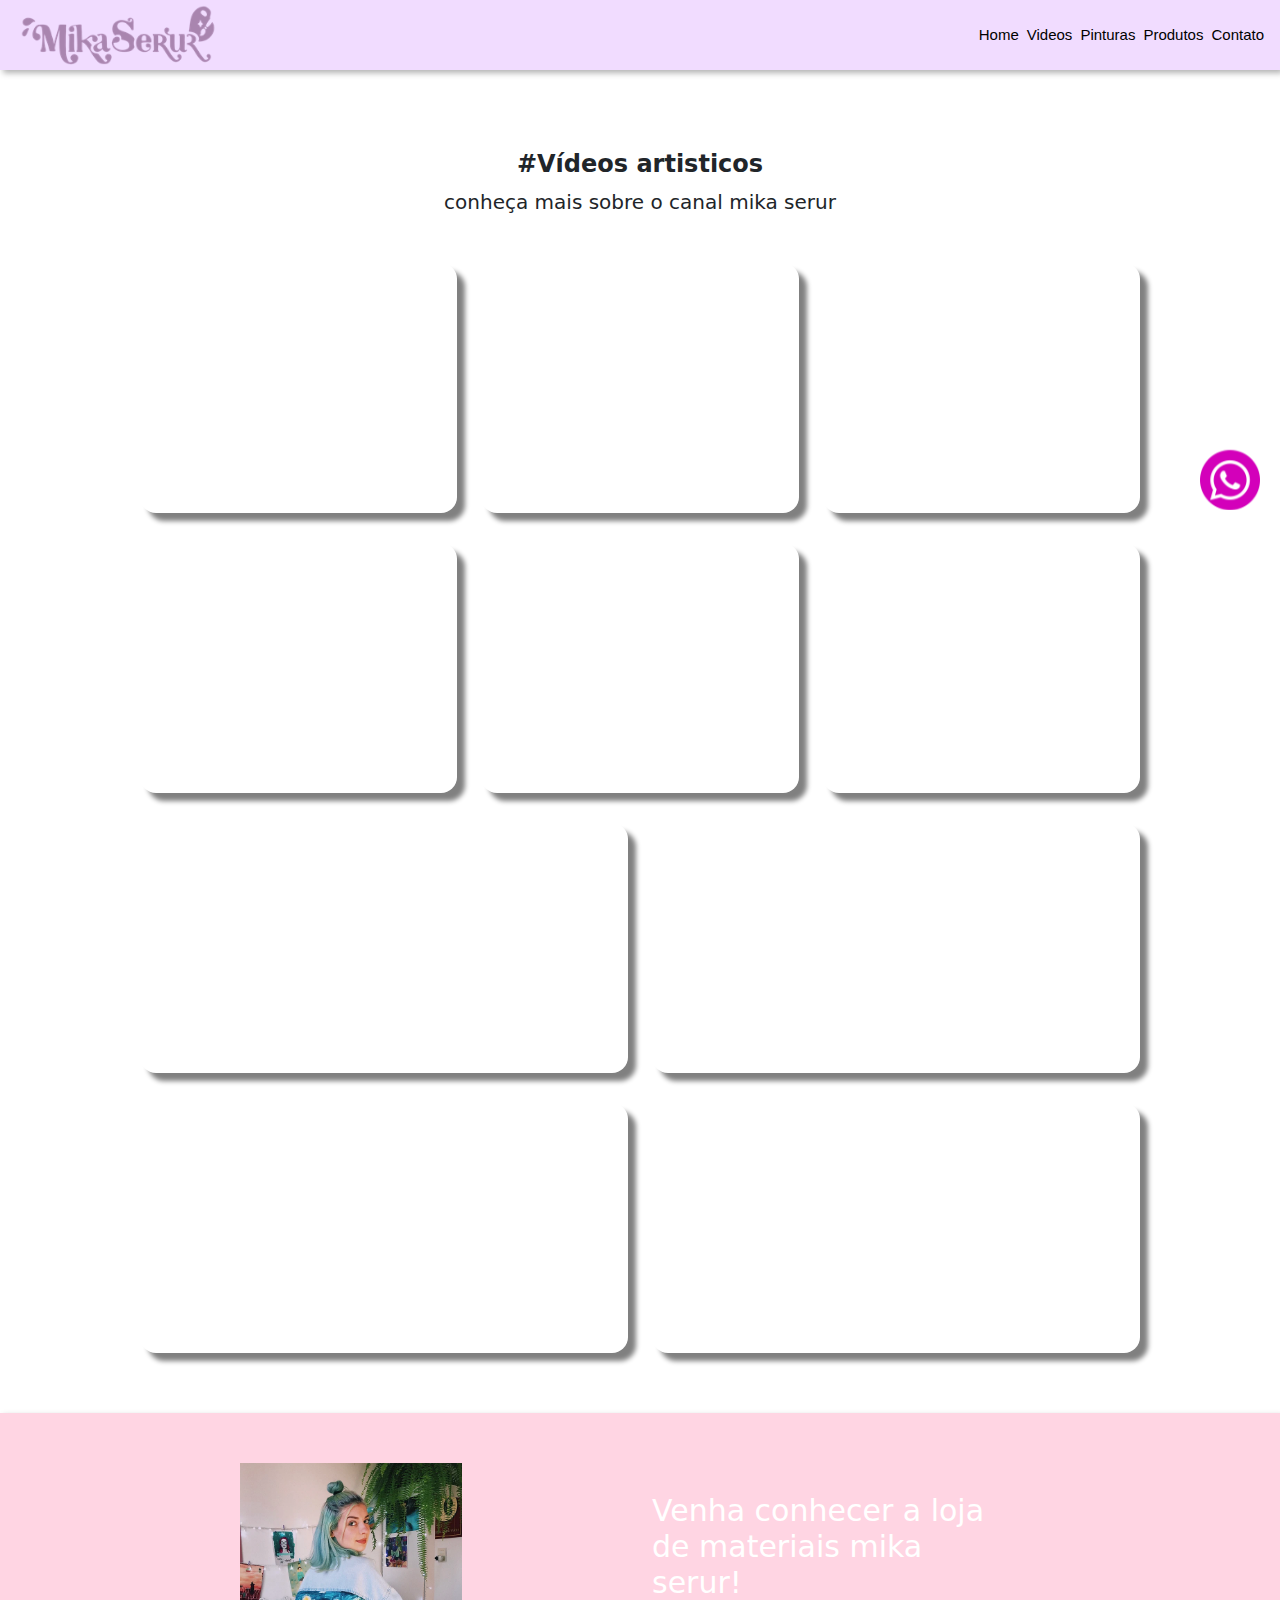
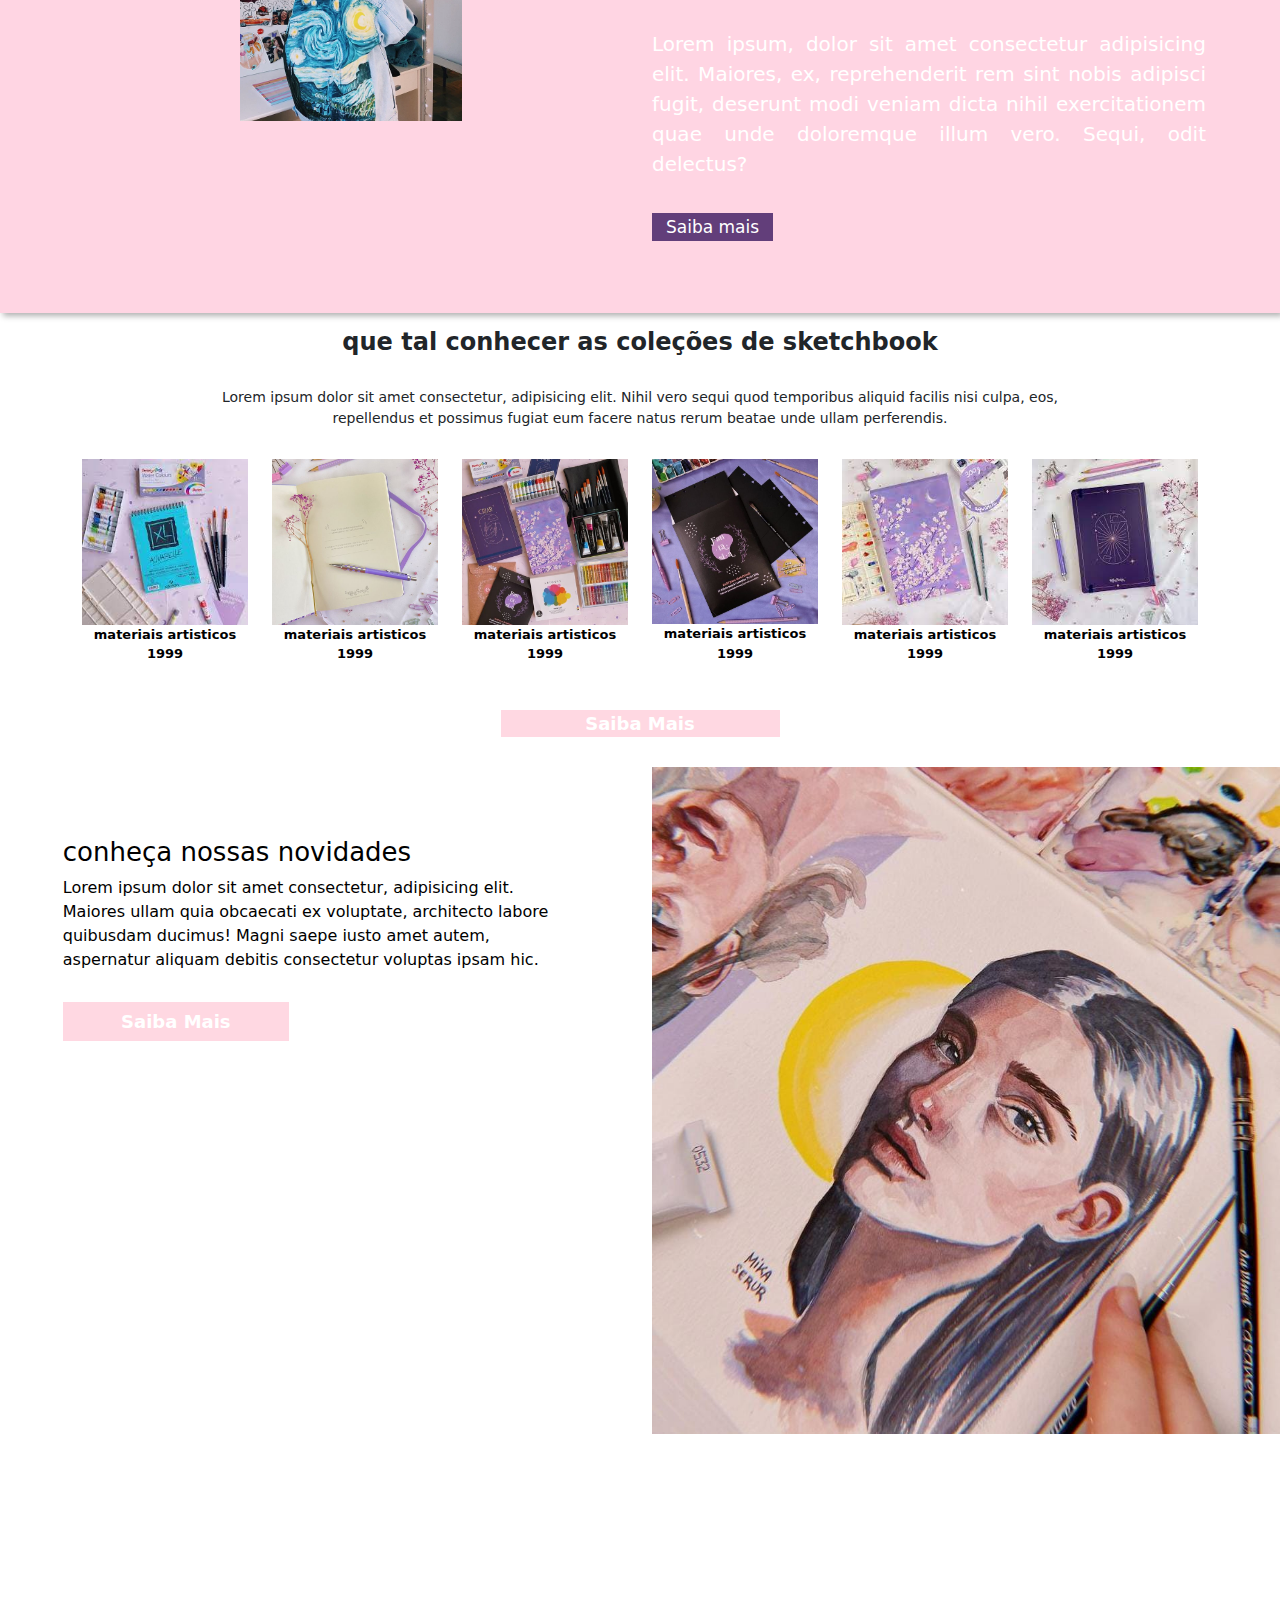
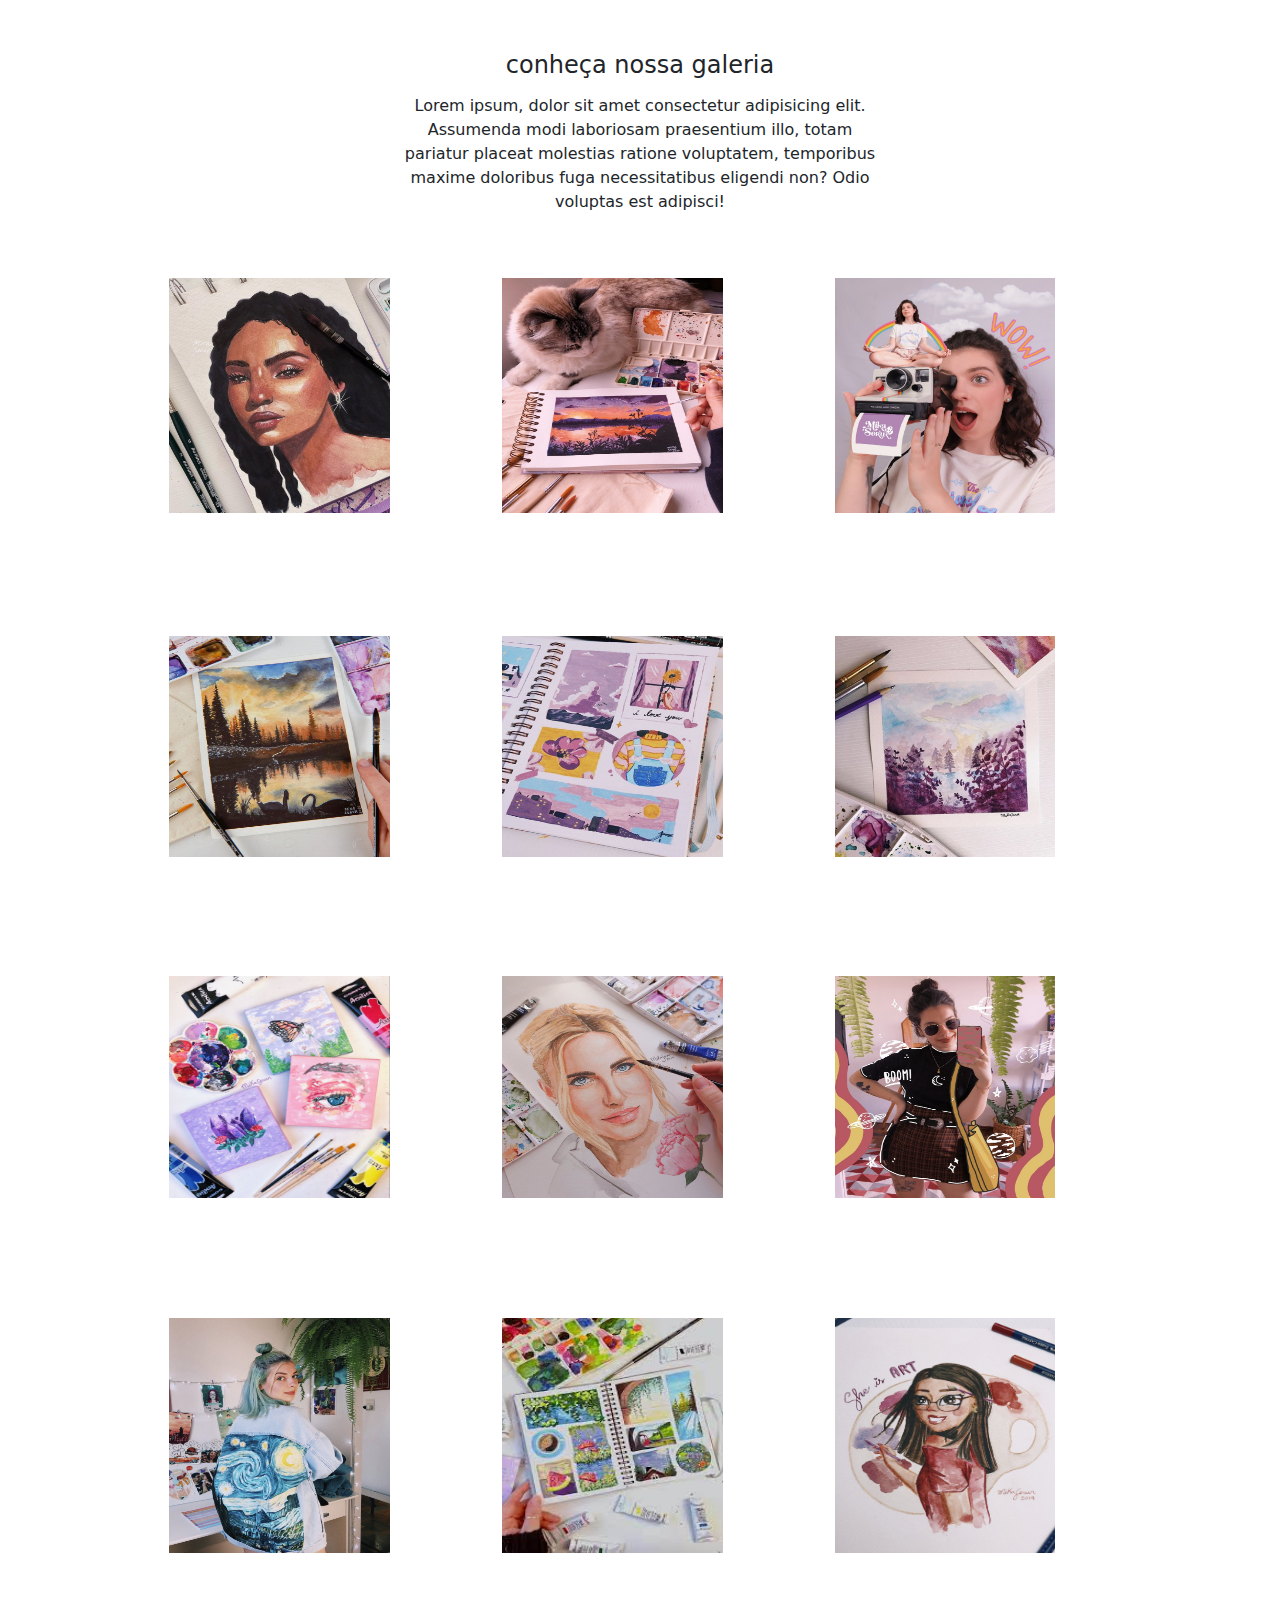
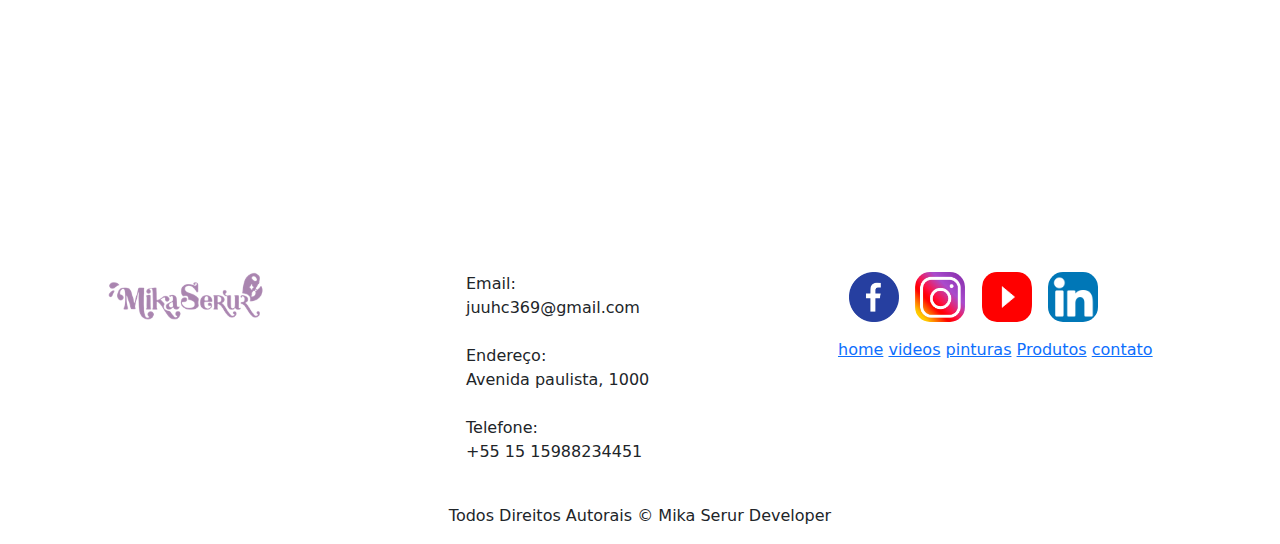
<file: videos.html>
<!DOCTYPE html>
<html lang="en">
<head>
    <meta charset="UTF-8">
    <meta name="viewport" content="width=device-width, initial-scale=1.0">
   <link rel="stylesheet" type="text/css" href="./bootstrap/css/bootstrap.min.css">
   <link rel="stylesheet" type="text/css" href="./css/style.css">   
    <title>mika serur</title>
</head>
<body>
    <!-- início menu -->
<header id="header">
    <a id="logo" href="index.html"><img src="img/mika serur.png" alt="logo empresa modelo"></a>
<nav id="nav">
    <button aria-label="Abrir menu" id="btn-mobile" aria-haspopup="true" aria-controls="menu" aria-expanded="false">
        <span id="hamburger"></span>
    </button>
    <ul id="menu" role="menu">
    <li><a class="linkMenu" href="index.html">Home</a></li>
    <li><a class="linkMenu" href="./videos.html">Videos</a></li>
    <li><a class="linkMenu" href="./produtos.html">Pinturas</a></li>
    <li><a class="linkMenu" href="./produtos.html">Produtos</a></li>
    <li><a class="linkMenu" href="./contato.html">Contato</a></li>
    </ul>
</nav>
</header>
    <!-- fim menu -->
    
    <!-- Início Videos em Destaque -->
    <div class="embed-container">
        <div class="container">
            <!-- Início texto vídeos em destaque -->
            <div class="row d-flex justify-content-center">
                <section class="col-12">
                    <h2>#Vídeos artisticos</h2>
                    <p>conheça mais sobre o canal mika serur</p>
                </section>
            </div>            
            <!-- Fim texto vídeos em destaque -->
            <!-- Início box vídeos -->
            <div class="row">
                <!-- Início vídeo 1 -->
                <div class="col-lg-4 col-md-12 mb-4 mb-lg-0">
                    <iframe width="560" height="315" src="https://www.youtube.com/embed/CaRvoCqWyCw?si=Wfw20-8wi1hCsArc" title="YouTube video player" frameborder="0" allow="accelerometer; autoplay; clipboard-write; encrypted-media; gyroscope; picture-in-picture; web-share" allowfullscreen></iframe>
                </div>            
                <!-- Fim vídeo 1 -->
                <!-- Início vídeo 2 -->
                <div class="col-lg-4 col-md-12 mb-4 mb-lg-0">
                    <iframe width="560" height="315" src="https://www.youtube.com/embed/PWMkvvUjHS8?si=8OeBnsiYrR0WlDUV" title="YouTube video player" frameborder="0" allow="accelerometer; autoplay; clipboard-write; encrypted-media; gyroscope; picture-in-picture; web-share" allowfullscreen></iframe>
                </div>            
                <!-- Fim vídeo 2 -->
                <!-- Início vídeo 3 -->
                <div class="col-lg-4 col-md-12 mb-4 mb-lg-0">
                    <iframe width="560" height="315" src="https://www.youtube.com/embed/1a-Z4lwVx34?si=1jQbjS0QbokHny4a" title="YouTube video player" frameborder="0" allow="accelerometer; autoplay; clipboard-write; encrypted-media; gyroscope; picture-in-picture; web-share" allowfullscreen></iframe>
                </div>            
                <!-- Fim vídeo 3 -->
                <!-- Início vídeo 4 -->
                <div class="col-lg-4 col-md-12 mb-4 mb-lg-0">
                    <iframe width="560" height="315" src="https://www.youtube.com/embed/3SXLKt8m2xQ?si=3r9tWoTlleugodAG" title="YouTube video player" frameborder="0" allow="accelerometer; autoplay; clipboard-write; encrypted-media; gyroscope; picture-in-picture; web-share" allowfullscreen></iframe>
                </div>            
                <!-- Fim vídeo 4 -->
                <!-- Início vídeo 5 -->
                <div class="col-lg-4 col-md-12 mb-4 mb-lg-0">
                    <iframe width="560" height="315" src="https://www.youtube.com/embed/K0EobE2lJBk?si=tFFwV3T5SYxvdd76" title="YouTube video player" frameborder="0" allow="accelerometer; autoplay; clipboard-write; encrypted-media; gyroscope; picture-in-picture; web-share" allowfullscreen></iframe>
                </div>            
                <!-- Fim vídeo 5 -->
                <!-- Início vídeo 6 -->
                <div class="col-lg-4 col-md-12 mb-4 mb-lg-0">
                    <iframe width="560" height="315" src="https://www.youtube.com/embed/BHM65hsbiPo?si=DUijxh96nuCVfYi9" title="YouTube video player" frameborder="0" allow="accelerometer; autoplay; clipboard-write; encrypted-media; gyroscope; picture-in-picture; web-share" allowfullscreen></iframe>
                </div>            
                <!-- Fim vídeo 6 -->
                <!-- Início vídeo 7 -->
                <div class="col-lg-6 col-md-6 mb-4 mb-lg-0">
                    <iframe width="560" height="315" src="https://www.youtube.com/embed/Jc_Jr5XtLp8?si=F3bPhCinrynabaoK" title="YouTube video player" frameborder="0" allow="accelerometer; autoplay; clipboard-write; encrypted-media; gyroscope; picture-in-picture; web-share" allowfullscreen></iframe>
                </div>            
                <!-- Fim vídeo 7 -->
                <!-- Início vídeo 8 -->
                <div class="col-lg-6 col-md-6 mb-4 mb-lg-0">
                    <iframe width="560" height="315" src="https://www.youtube.com/embed/Ln1xlv9_q0o?si=htLBnJQvdcLNhjIZ" title="YouTube video player" frameborder="0" allow="accelerometer; autoplay; clipboard-write; encrypted-media; gyroscope; picture-in-picture; web-share" allowfullscreen></iframe>
                </div>            
                <!-- Fim vídeo 8 -->
                <!-- Início vídeo 9 -->
                <div class="col-lg-6 col-md-6 mb-4 mb-lg-0">
                    <iframe width="560" height="315" src="https://www.youtube.com/embed/hU2dMluLr9s?si=biVUIlBLnEsEgqos" title="YouTube video player" frameborder="0" allow="accelerometer; autoplay; clipboard-write; encrypted-media; gyroscope; picture-in-picture; web-share" allowfullscreen></iframe>
                </div>            
                <!-- Fim vídeo 9 -->
                <!-- Início vídeo 10 -->
                <div class="col-lg-6 col-md-6 mb-4 mb-lg-0">
                    <iframe width="560" height="315" src="https://www.youtube.com/embed/d4epiR_HZFE?si=-ztKaLHSbCKgGnyz" title="YouTube video player" frameborder="0" allow="accelerometer; autoplay; clipboard-write; encrypted-media; gyroscope; picture-in-picture; web-share" allowfullscreen></iframe>
                </div>            
                <!-- Fim vídeo 10 -->
                <!-- Início vídeo 11 -->
                <div class="col-lg-6 col-md-6 mb-4 mb-lg-0">
                <!-- <div class="col-lg-4 col-md-12 mb-4 mb-lg-0"> -->
                    
                </div>            
                <!-- Fim vídeo 11 -->
                <!-- Início vídeo 12 -->
                <div class="col-lg-6 col-md-6 mb-4 mb-lg-0">
                <!-- <div class="col-lg-4 col-md-12 mb-4 mb-lg-0"> -->
                    
                </div>            
                <!-- Fim vídeo 12 -->
            </div>
            <!-- Fim box vídeos -->
        </div>
    </div>    
    <!-- Fim Videos em Destaque -->

    <!-- Início Banner -->
<div class="section-banner-home">
<div class="container-fluid">
<div class="row m-0">
<div class="col-12 col-md-6">
<figure>
    <img src="./img/mika foto.webp" alt="Banner home">
</figure>
</div>
<div class="col-12 col-md-6"> 
    <section class="texto-banner d-none d-md-block">
        <h1>Venha conhecer a loja de materiais mika serur!</h1>
        <p class="d-none d-md-block">Lorem ipsum, dolor sit amet consectetur adipisicing elit. Maiores, ex, reprehenderit rem sint nobis adipisci fugit, deserunt modi veniam dicta nihil exercitationem quae unde doloremque illum vero. Sequi, odit delectus?</p>
        <a href="#">Saiba mais</a>
    </section>

</div>
</div>
</div>
</div>

    <!-- fim Banner -->
    <!-- Início destaque -->
    <div class="destaque">
        <div class="container">
            <div class="row d-flex justify-content-center">
                <!-- inicio da tag section do texto destaque -->
                <section class="col-12">
                    <h2>que tal conhecer as coleções de sketchbook</h2>
                    <p>Lorem ipsum dolor sit amet consectetur, adipisicing elit. Nihil vero sequi quod temporibus aliquid facilis nisi culpa, eos, repellendus et possimus fugiat eum facere natus rerum beatae unde ullam perferendis.</p>
                </section>
                <!-- fim da tag section do texto destaque -->
                <!-- inicio imagem 1 -->
                <div class="col-6 col-md-2 pr-0">
                    <figure>
                        <a href="./produtos.html"><img src="./img/loja9.jpg" alt="figura destaque" width="100%"></a>
                        <figcaption> materiais artisticos <br> 1999</figcaption>
                        <!-- funcao <br> desloca o texto seguinta para a linha superior -->
                    </figure>


                </div>

                <!-- fim imagem 1 -->
                <!-- inicio imagem 1 -->
                <div class="col-6 col-md-2 pr-0">
                    <figure>
                        <a href="./produtos.html"><img src="./img/loja8.jpg" alt="figura destaque" width="100%"></a>
                        <figcaption> materiais artisticos <br> 1999</figcaption>
                        <!-- funcao <br> desloca o texto seguinta para a linha superior -->
                    </figure>


                </div>

                <!-- fim imagem 1 -->
                <!-- inicio imagem 1 -->
                <div class="col-6 col-md-2 pr-0">
                    <figure>
                        <a href="./produtos.html"><img src="./img/loja2.jpg" alt="figura destaque" width="100%"></a>
                        <figcaption> materiais artisticos <br> 1999</figcaption>
                        <!-- funcao <br> desloca o texto seguinta para a linha superior -->
                    </figure>


                </div>

                <!-- fim imagem 1 -->
                <!-- inicio imagem 1 -->
                <div class="col-6 col-md-2 pr-0">
                    <figure>
                        <a href="./produtos.html"><img src="./img/loja3.jpg" alt="figura destaque" width="100%"></a>
                        <figcaption> materiais artisticos <br> 1999</figcaption>
                        <!-- funcao <br> desloca o texto seguinta para a linha superior -->
                    </figure>


                </div>

                <!-- fim imagem 1 -->
                <!-- inicio imagem 1 -->
                <div class="col-6 col-md-2 pr-0">
                    <figure>
                        <a href="./produtos.html"><img src="./img/loja4.jpg" alt="figura destaque" width="100%"></a>
                        <figcaption> materiais artisticos <br> 1999</figcaption>
                        <!-- funcao <br> desloca o texto seguinta para a linha superior -->
                    </figure>


                </div>

                <!-- fim imagem 1 -->
                <!-- inicio imagem 1 -->
                <div class="col-6 col-md-2 pr-0">
                    <figure>
                        <a href="./produtos.html"><img src="./img/loja5.jpg" alt="figura destaque" width="100%"></a>
                        <figcaption> materiais artisticos <br> 1999</figcaption>
                        <!-- funcao <br> desloca o texto seguinta para a linha superior -->
                    </figure>


                </div>

                <!-- fim imagem 1 -->
                <!-- inicio saiba mais -->
                <div class="col-12 d-flex justify-content-center">
                    <a id="saiba-mais" href="./produtos.html">Saiba Mais</a>
                </div>
                <!-- fim saiba mais -->
            </div>

        </div>

    </div>
    <!-- fim destaque -->
    <!-- inicio novidades -->
    <div class="novidades" id="novidades-mbile">
        <div class="row">
            <div class="col-md-6">
                <!-- inicio texto novidades -->
                <section class="text-body">
                    <h2>conheça nossas novidades</h2>
                    <p> Lorem ipsum dolor sit amet consectetur, adipisicing elit. Maiores ullam quia obcaecati ex voluptate, architecto labore quibusdam ducimus! Magni saepe iusto amet autem, aspernatur aliquam debitis consectetur voluptas ipsam hic.</p>
                    <a class="btn-banner" href="#" target="_blank">Saiba Mais</a> <!-- target="_blank" ira abrir o link de destino em uma nova aba do navegador-->
                </section>
            </div>
            <!-- fim texto novidades -->
            <div class="col-md-6">
                <figure>
                    <img class="img-fluid" src="./img/rosto.jpeg" alt="Banner Home">
                </figure>

            </div>
            <!-- inicio imagem novidades -->
        </div>
    </div>
    <!-- fim novidades -->
    <!-- inicio Galeria -->
    <div class="galeria d-flex align-itens-center">
        <div class="container">
            <div class="row">
                <!-- inicio texto galeria -->
                <div class="col-12">
                    <section class="texto-galeria">
                        <h2>conheça nossa galeria</h2>
                        <p>Lorem ipsum, dolor sit amet consectetur adipisicing elit. Assumenda modi laboriosam praesentium illo, totam pariatur placeat molestias ratione voluptatem, temporibus maxime doloribus fuga necessitatibus eligendi non? Odio voluptas est adipisci!</p>
                    </section>
                </div>
                 
                <!-- fim texto galeria -->
                <!-- inicio imagem 1 galeria -->
                <div class="gallery col-6 col-md-3">
                    <img src="./img/galeria 1.png"class="img-fluid" alt="Imagem Galeria">

                </div>
                <!-- fim da iagem 1 galeria -->
                <!-- inicio imagem 1 galeria -->
                <div class="gallery col-6 col-md-3">
                    <img src="./img/galeria 2.png"class="img-fluid" alt="Imagem Galeria">

                </div>
                <!-- fim da iagem 1 galeria -->
                <!-- inicio imagem 1 galeria -->
                <div class="gallery col-6 col-md-3">
                    <img src="./img/galeria 3.png"class="img-fluid" alt="Imagem Galeria">

                </div>
                <!-- fim da iagem 1 galeria -->
                <!-- inicio imagem 1 galeria -->
                <div class="gallery col-6 col-md-3">
                    <img src="./img/galeria 4.jpg"class="img-fluid" alt="Imagem Galeria">

                </div>
                <!-- fim da iagem 1 galeria -->
                <!-- inicio imagem 1 galeria -->
                <div class="gallery col-6 col-md-3">
                    <img src="./img/galeria 5.jpg"class="img-fluid" alt="Imagem Galeria">

                </div>
                <!-- fim da iagem 1 galeria -->
                <!-- inicio imagem 1 galeria -->
                <div class="gallery col-6 col-md-3">
                    <img src="./img/galeria 6.jpg"class="img-fluid" alt="Imagem Galeria">

                </div>
                <!-- fim da iagem 1 galeria -->
                <!-- inicio imagem 1 galeria -->
                <div class="gallery col-6 col-md-3">
                    <img src="./img/galeria 7.jpg"class="img-fluid" alt="Imagem Galeria">

                </div>
                <!-- fim da iagem 1 galeria -->
                <!-- inicio imagem 1 galeria -->
                <div class="gallery col-6 col-md-3">
                    <img src="./img/galeria 8.jpg"class="img-fluid" alt="Imagem Galeria">

                </div>
                <!-- fim da iagem 1 galeria -->
                <!-- inicio imagem 1 galeria -->
                <div class="gallery col-6 col-md-3">
                    <img src="./img/galeria 9.png"class="img-fluid" alt="Imagem Galeria">

                </div>
                <!-- fim da iagem 1 galeria -->
                <!-- inicio imagem 1 galeria -->
                <div class="gallery col-6 col-md-3">
                    <img src="./img/galeria 10.png"class="img-fluid" alt="Imagem Galeria">

                </div>
                <!-- fim da iagem 1 galeria -->
                <!-- inicio imagem 1 galeria -->
                <div class="gallery col-6 col-md-3">
                    <img src="./img/galeria 11.jpg"class="img-fluid" alt="Imagem Galeria">

                </div>
                <!-- fim da iagem 1 galeria -->
                <!-- inicio imagem 1 galeria -->
                <div class="gallery col-6 col-md-3">
                    <img src="./img/galeria 12.jpg"class="img-fluid" alt="Imagem Galeria">

                </div>
                <!-- fim da imagem 1 galeria -->
            </div>
        </div>
    </div>
    <!-- fim galeria -->
    <!-- inicio whatssapp -->
    <div class="whatsapp">
        <div class="container-grid logo-whats">
            <a href="https://wa.link/6rndgb" target="_blank">
                <img class="pulse" src="./img/rede_social/whatsapp-rose.png" 
                alt="contato">
            </a>
        </div>
    </div>
    <!-- fim whatssapp -->
    <!-- inicio footer -->
    <footer class="rodape">
        <div class="container">
            <div class="row m-0">
                <!-- inicio logo -->
                <div id="logo-rodape" class="col-md-4">
                    <figure>
                        <img src="./img/mika serur.png" alt="Logo Rodape">
                    </figure>
                </div>
                <!-- fim logo -->
                <!-- inicio texto -->
                <div class="col-md-4">
                    <div class="info-contato">
                        <p>Email:</p>
                            <p>juuhc369@gmail.com</p><br>
                        <p>Endereço:</p>
                            <p>Avenida paulista, 1000</p><br>
                        <p>Telefone:</p>
                            <p>+55 15 15988234451</p>

                    </div>
                </div>
                <!-- fim texto -->
                <!-- inicio midias sociais -->
                <div class="col-md-4">
                    <figure class="redes-sociais">
                        <a href="https://www.facebook.com"><img src="./img/rede_social/face.png" alt=facebook"></a>
                        <a href="https://www.instagram.com"><img src="./img/rede_social/insta.png" alt=instagram"></a>
                        <a href="https://www.youtube.com"><img src="./img/rede_social/youtube.png" alt=youtube"></a>
                        <a href="https://www.linkedin.com"><img src="./img/rede_social/linkedin.png" alt=linkedin"></a>
                    </figure>
                    <br>
                    <a class="linkFooter" href="./index.html">home</a>
                    <a class="linkFooter" href="./videos.html">videos</a>
                    <a class="linkFooter" href="./produtos.html">pinturas</a>
                    <a class="linkFooter" href="./produtos.html">Produtos</a>
                    <a class="linkFooter" href="./contato.html">contato</a>

                </div>
                <!-- alt +shift + o clique do mouse, seleciona varias linhas -->
                <!-- fim midias sociais -->
                <!-- inicio direitos autioais -->
                <div class="col-12">
                    <p class="direitos">Todos Direitos Autorais &copy; Mika Serur Developer </p>
                </div>

                <!-- fim direitos autioais -->

            </div>
        </div>
    </footer>


    <!-- fim footer -->


</body>

    <script type="text/javascript" src="./bootstrap/js/bootstrap.min.js"></script>
    <script type="text/javascript" src="./js/script_menu.js"></script>

</html>
</file>
<file: css/style.css>
/* arquivo da folha de estilos de todo o site */
/* Início CSS estilo header */

body, ul {
    margin: 0px;
    padding: 0px;
}
#menu a {
    color: black;
    text-decoration: none;
    font-family: sans-serif;
    font-size: 15px;

}
#menu a:hover {
    background: rgba(0, 0, 0, 0.05);
    font-size: 15px;
}
#logo {
    font-size: 1.5rem;
}
#logo img {
    height: 60px;

}
#logo img:hover {
    box-shadow: 2px 2px 4px #b8b7b7;
    transition: 0.3s;

}
#header {
    box-sizing: border-box;
    height: 70px;
    padding: 1rem;
    display: flex;
    align-items: center;
    justify-content: space-between;
    background: #f1dcff;
     box-shadow: 3px 3px 6px #b1b1b1; 

}
#menu {
    display: flex;
    list-style: none;
    gap: 0.5rem;
}
#btn-mobile {
    display: none;
}
/*Fim CSS estilo header */
/*Início CSS estilo header */
/*Início estilo carousel */

#carouselExampleInterval {
position: relative;
z-index: 10;
padding-top: 0px;
box-shadow: 3px 3px 6px #c5c5c5;
}

/* Fim estilo carousel */

/* inicio estilo midia >> mobile */
@media (max-width: 690px) {
    #menu {
        display: block;
        position: absolute;
        width: 15em;
        top: 70px;
        right: 0px;
        background: #f1dcff; 
        transition: 0.6s;
        z-index: 1000;
        height: 0px;
        padding-left: 5px;
        visibility: hidden;
        overflow-y: hidden;
    }
    #menu li {
        padding-top: 30px;
        padding-bottom: 0px;
        margin: 0 1rem;
        border-bottom: 2px solid rgba(0, 0, 0, 0.05);
    }
    #nav.active #menu {
        height: calc(100vh - 70px);
        visibility: visible;
        overflow-y: hidden;

    }
    #btn-mobile {
        display: flex;
        padding: 0.5rem 1rem;
        font: 1rem;
        border: none;
        background: none;
        cursor: pointer;
        gap: 0.5rem;

    }
    #hamburger {
        border-top: 2px solid;
        /* para aumentar ou diminuir a espessura da linha do hamburger */
        width: 30px;
        /* para alterar a largura do hamburger */
        color: #623e7a;
        /* para alterar a cor do hamburger  */
    }
    #hamburger::after,
    #hamburger::before {
        content: '';
        display: block;
        width: 30px;
        /* altera a largura do hamburger, juntamente com o width anterior */
        height: 2px;
        background: currentColor;
        margin-top: 4px;
        /* altera o espaçamento, entre as liunhas do hamburger */
        position: relative;
        border-top: 2px solid;
        /* para aumentar ou diminuir a espessura linha do hamburger,juntamente com o boder-top anterior */
    }
    #nav.active #hamburger {
        border-top-color: transparent;
    }
    #nav.active #hamburger::before {
        transform: rotate(135deg);
    }
    #nav.active #hamburger::after {
        transform: rotate(-135deg);
        top: -7px;
    }
}



/* fim estilo midia >> mobile */

/* Início estilo banner home */
/* Para aplicar estilos na CLASS > utilize o ponto [.] antes do objeto */
/* Para aplicar estilos na ID > utilize o hashtag [#] antes do objeto */
.section-banner-home {
    width: 100%;
    height: 500px;
    margin-top: 10px;
    padding: 50px;
    background-color: rgb(255, 213, 227);
    box-shadow: 3px 3px 6px #b1b1b1;
}
.section-banner-home img {
    max-height: 400px;
    width: 40%;
    display: block;
    margin: auto;
}
.section-banner-home .texto-banner {
    margin-top: 30px;
    font-size: 22px;

}
.section-banner-home .texto-banner h1 {
    font-size: 30px;
    width: 60%;   /* largura */
    font-weight: 500; /* espessura do texto */
    padding-bottom: 20px; /* margem interna > embaixo */
    color: white;
}
.section-banner-home .texto-banner p {
    font-size: 20px; 
    margin-bottom: 30px;
    color: white;
    text-align: justify;
}
.section-banner-home .texto-banner a {
    color: rgb(255, 255, 255);
    text-decoration: none;
    background-color:  #623e7a;
    padding: 4px 14px;
    font-size: 17px;
    transition: 0.3s; /* deixand o efeito suave */
}

.section-banner-home .texto-banner a:hover {
    color: rgb(255, 255, 255);
    text-shadow: 2px 2px 4px #ffffff7a;
    font-size: 18px;
    font-weight: bold;
}


/*Fim estilo banner home */

/* inicio estilo destaque */
.destaque h2 {
    margin-top: 15px;
    text-align: center;
    font-size: 24px;
    font-weight: bold;
}
.destaque p {
    width: 77%;
    text-align: center;
    font-size: 14px;
    margin: 30px auto;
}
.destaque figcaption {
    font-size: 13px;
    color: #000;
    text-decoration: none;
    font-weight: bold;
    text-align: center;
           
}
.destaque #saiba-mais {
    justify-content: center;
    display: flex;
    text-decoration: none;
    color: rgb(255, 255, 255);
    font-size: 18px;
    font-weight: bold;
    background: rgb(255, 216, 226);
    margin: 30px 0px;
    width: 25%;
    /* alingn-itens: center */
    
}
/* .destaque .col-6 img:hover {
    box-shadow: 3px 3px 6px #868686;
    transition: 0.3s;
} */
/* fim estilo destaque */

/* inicio estilo novidades */
.novidades .text-body {
    width: 80%;
    margin: 70px auto;
}
.novidades h2 {
    color: #000;
    font-size: 26px;
    width: 70%;
}
.novidades p {
    color: #000;
}
.novidades a {
    color: rgb(255, 255, 255);
    text-decoration: underline;
    text-decoration-color:violet ;
    padding: 6px 12px;
    background-color: #f1dcff;
    font-weight: 400;
    justify-content: center;
    display: flex;
    text-decoration: none;
    color: rgb(255, 255, 255);
    font-size: 18px;
    font-weight: bold;
    background: rgb(255, 216, 226);
    margin: 30px 0px;
    width: 45%;
    /* alingn-itens: center */
}
/* fim estilo novidades */
/* inicio estilo galeria */
.galeria {
    margin: 60px auto 20px;
    /* quando tivermos 4 valores no margin = top/ right/ botton/ left > exemplo: margin: 60px 60px 60px 60px; */
    /* quando tivermos 3 valores = top /right and left/ botton > exemplo: 60px auto 60px; */
    /* quando tivermos 2 valores = igual top and botton / right and left > exemplo: margin: 60px 30px;  */
    /* quando tivermos 1 valor = botton, right and left serao identicos > exemplo: margin: 60px;   */
    /* essa regra se aplica tambem ao padding */
}
.galeria .container {
margin: 11%;
}
.galeria h2 {
    text-align: center;
    font-size: 24px;
}
.galeria p {
    text-align: center;
    width: 50%;
    margin: 14px auto 50px;
}
.galeria .gallery {
    width: 30%;
    margin: 14px auto 50px;
}
.galeria .gallery img {
width: 80%;
height: 80%;
-webkit-transition: -webkit-transform .5s ease;
transition: transform .5s ease;
display: block;
}
.galeria .gallery img:hover {
    -webkit-transform: scale(1.9);
    transform: scale(1.9);
    box-shadow: 0 0 10px rgba(0, 0, 0, 0.05);
}
/* fim estilo galeria */

/* inicio whatsapp */
.whatsapp {
    position: fixed;
    top: 400px;
    right: 20px;
    z-index: 200;
}
.whatsapp img {
    height: 60px;
}
/* inicio efeito pulse */
.whatsapp .pulse {
    animation: pulse 0.7s infinite;
    margin: 0 auto;
    display: table;
    margin-top: 50px;
    animation-direction: alternate;
    -webkit-animation-name: pulse;
    animation-name: pulse;
}
@-webkit-keyframes pulse {
0%{
    -webkit-transform: scale(1);
    -webkit-filter: brightness(100%);
}
100%{
    -webkit-transform: scale(1.1);
    -webkit-filter: brightness(110%);
}
}
@keyframes pulse {
    0%{
        transform: scale(1);
        filter: brightness(100%);
    }
    100% {
        transform: scale(1.1);
        filter: brightness(110%);
    }
}

/* fim efeito pulse */
/* fim whatsapp */

/* inicio esilo footer (rodape) */
.rodape {
    padding: 50px 50px 0;
}
.rodape .container #logo-rodape img {
    height: 50%;
    width: 50%;
    padding-left: 10px;
    transition: transform .3s;
    display: block;
}
.rodape .container #logo-rodape img:hover {
    transform: scale(1.5);
    box-shadow: 0 0 10px rgba(255, 255, 255, 0.2);
}
.rodape .info-contato p {
    margin: 0;
}
.rodape linkFooter {
    text-decoration: none;
    color: #000;
    font-size: 13px;
    margin-left: 0.7rem;
}
.rodape .linkFooter:hover {
    font-weight:  bold;
}
.rodape .redes-sociais {
    display: inline-block;
}
.rodape .redes-sociais img {
    width: 50px;
    height: 50px;
    padding-left: 0;
    margin-left: 0.7rem;
    transition: transform .3s;
    border-radius: 15px;
    /* border-radius = arredondando as extremidades da forma */
}
.rodape .redes-sociais img:hover {
    z-index: 1;
    transform: scale(1.5);
    box-shadow: 0 0 10px rgba(0, 0, 0, 0.446);
}
.rodape p.direitos {
    text-align: center;
    margin-top: 40px;
}
/* fim esilo footer (rodape) */


  
  /* Início estilo Vídeos */
  .embed-container {
    position: relative;
    padding-bottom: 0;
    height: auto;
    max-width: 100%;
    margin-top: 0;
    margin-bottom: 30px;
    padding-top: 80px;
    padding-left: 10%;
    padding-right: 10%;
    display: flex;
  }
  .embed-container p {
    text-align: center;
    font-size: 20px;
  }
  .embed-container h2 {
    text-align: center;
    font-size: 24px;
    font-weight: bold;
  }
  .embed-container iframe {
    position: relative;
    top: 0;
    left: 0;
    width: 100%;
    height: 250px;
    border-radius: 1em;
    box-shadow: gray 0.5em 0.5em 0.3em;
    transition: transform .3s;
    display: flex;
  }
  .embed-container iframe:hover {
    flex: 1;
    z-index: 1;
    transform: scale(1.2);
    box-shadow: 0 0 10px rgba(0, 0, 0, 0.446);
  }
  .embed-container .col-lg-4 {
    margin-top: 30px;
  }
  .embed-container .col-lg-6 {
    margin-top: 30px;
  }
  /* Fim estilo Vídeos */
  /* inicio estilo contato */
  .contact {
    padding: 70px;
    background: #f4eafa;
  }
  .section-title h2 {
    color: #553666;
    font-size: 30px;
    font-weight: normal;
    text-transform: uppercase;
    letter-spacing: 8px;
    border-bottom: 5px solid #dddddd;
    padding-bottom: 10px;
    display: inline-block;
  } 
  .section-title p {
    color: #3c0157;
    margin-bottom: 30px;
  }
  .contact input,
  .contact textarea {
    background: #f1f1f1;
  }
  .contact textarea {
    min-height: 188px;
    max-width: 100%;
  }
  .contact .map {
    overflow: hidden;
    border-radius: 4px;
    height: 65%;
  }

  /* fim estilo contato */

  /* inicio estilo market place */
  .market-place {
    height: 180px;
    width: 100%;
    position: relative;
    padding: 20px 0;
    display: flex;
    align-items: center;
    justify-content: center;
    margin-left: auto;
    margin-right: auto;
  }
  .market-place img {
    height: 160%;
    width: 60%;
  }


  /* fim estilo market place */

  /* fim estilo contato */

  /* inicio estilo produtos */
  .col-lg-4 .card {
    border-style: none;
    border: 0px;
    min-height: 300px;
  }
  .text-center .mb-5 {
    margin-top: 20px;
  }
  .card img {
    /* height: auto; */
    width: 100%;
    max-height: 500px;
  }
  .card .bg-image {
    position: relative;
    overflow: hidden;
    background-repeat: no-repeat;
    background-size: cover;
    background-position: 50%;
  }
  /* .card .bg-image img {
    height: 300px; */
  
  .mask {
    position: absolute;
    top: 0;
    left: 0;
    right: 0;
    bottom: 0;
    overflow: hidden;
    width: 1005;
    height: 100%;
    background-attachment: fixed;
  }
  .hover-overlay .mask {
    opacity: 0;
    -webkit-transition: all .3s ease-in-out;
    transition: all .3s ease-in-out;
  }
  .hover-overlay .mask:hover {
    opacity: 1;
  }
  .card-body .btn {
    background-color: #f1dcff; /* cor do botao */
    color: rgb(77, 36, 87); /* cor do texto do botao */
    font-weight: 400; /* espesura do texto ex: negrito = bold */
    border: none;
    outline: 0px solid trasnparent;
  }

  /* fim estilo produtos */
</file>
